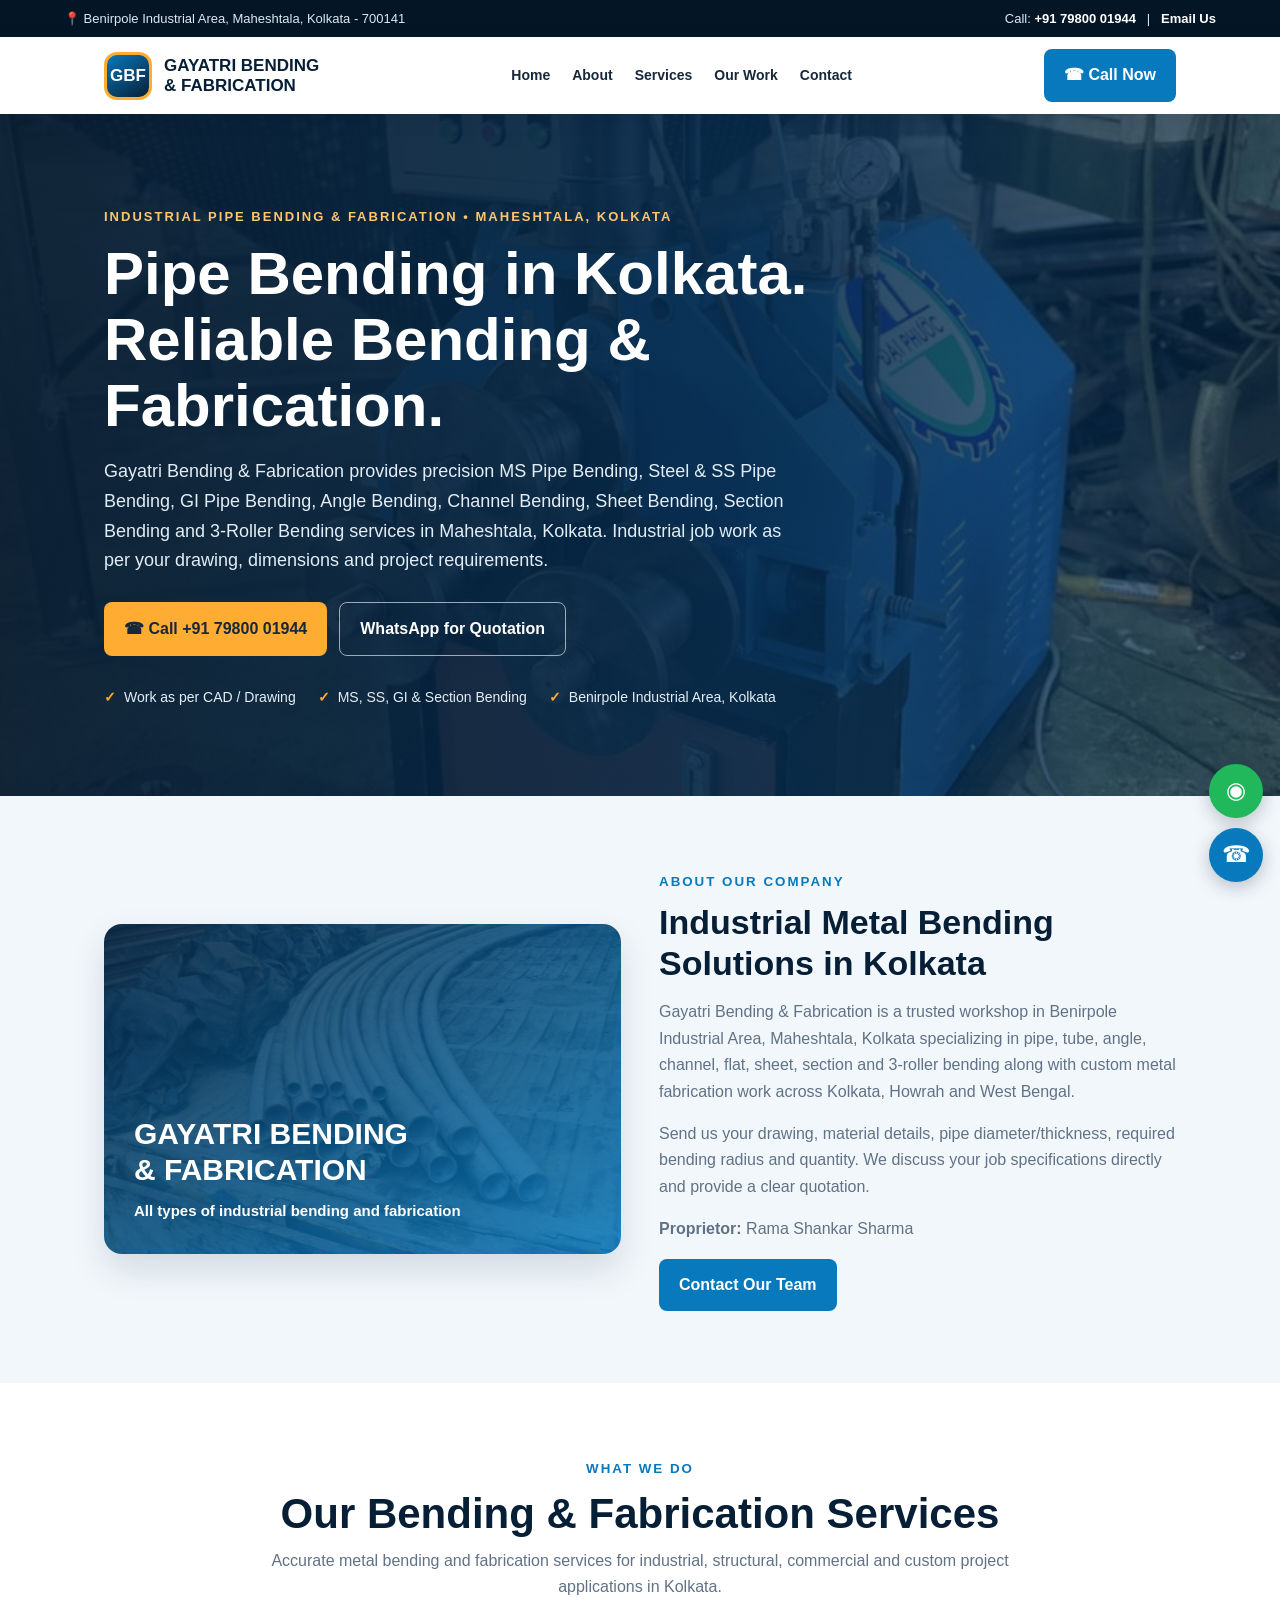
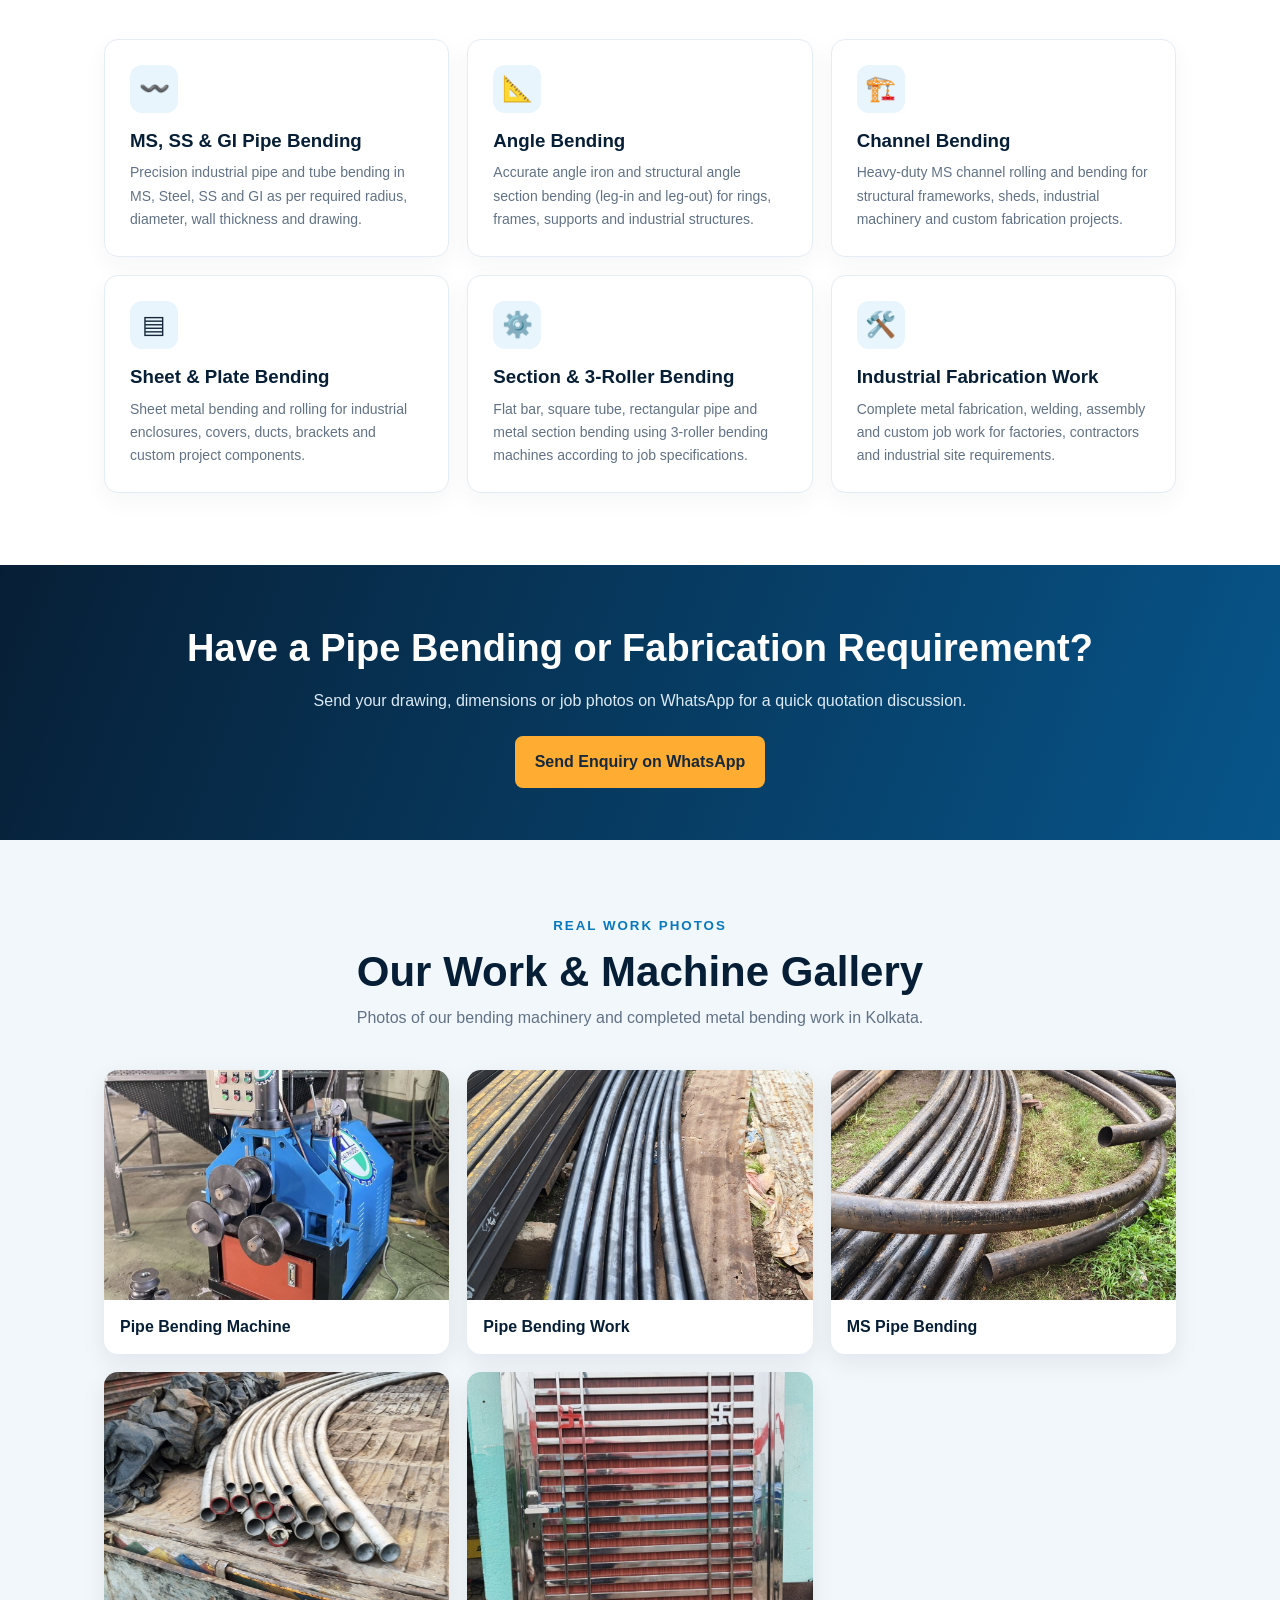
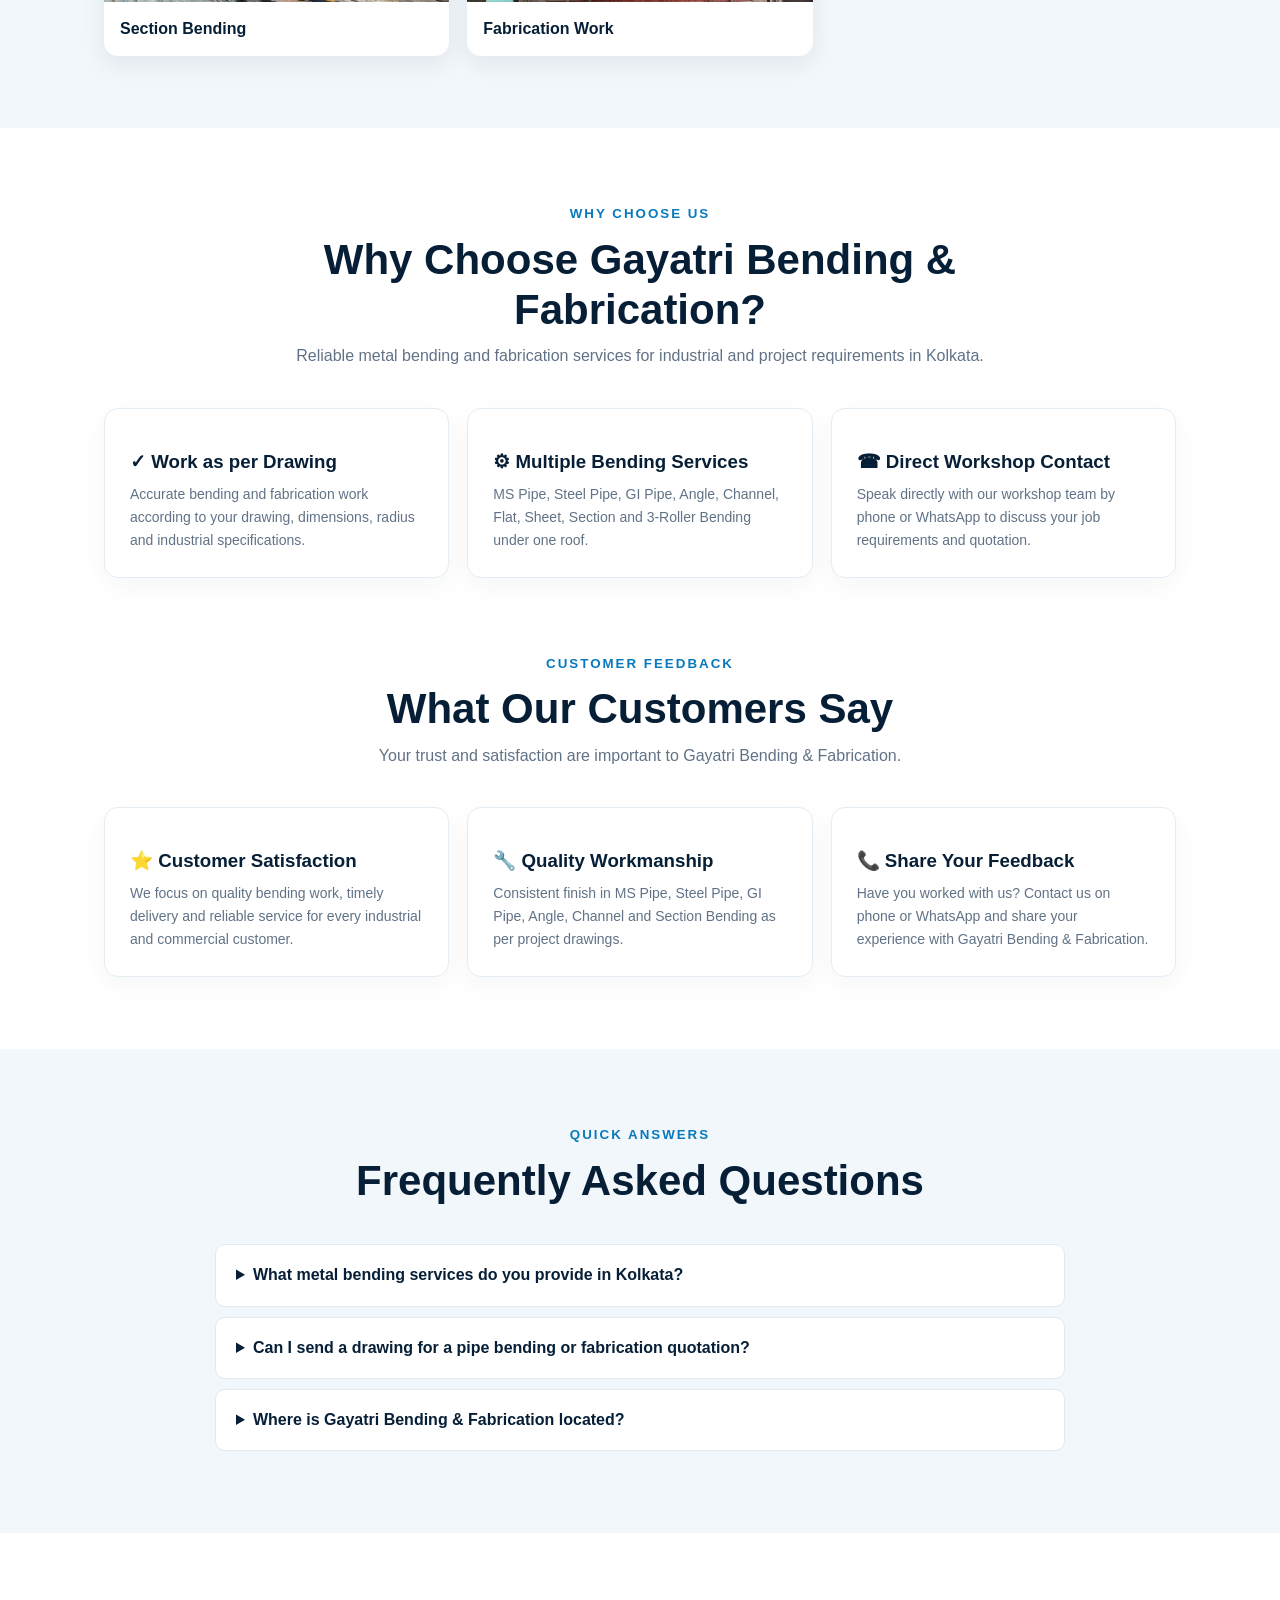
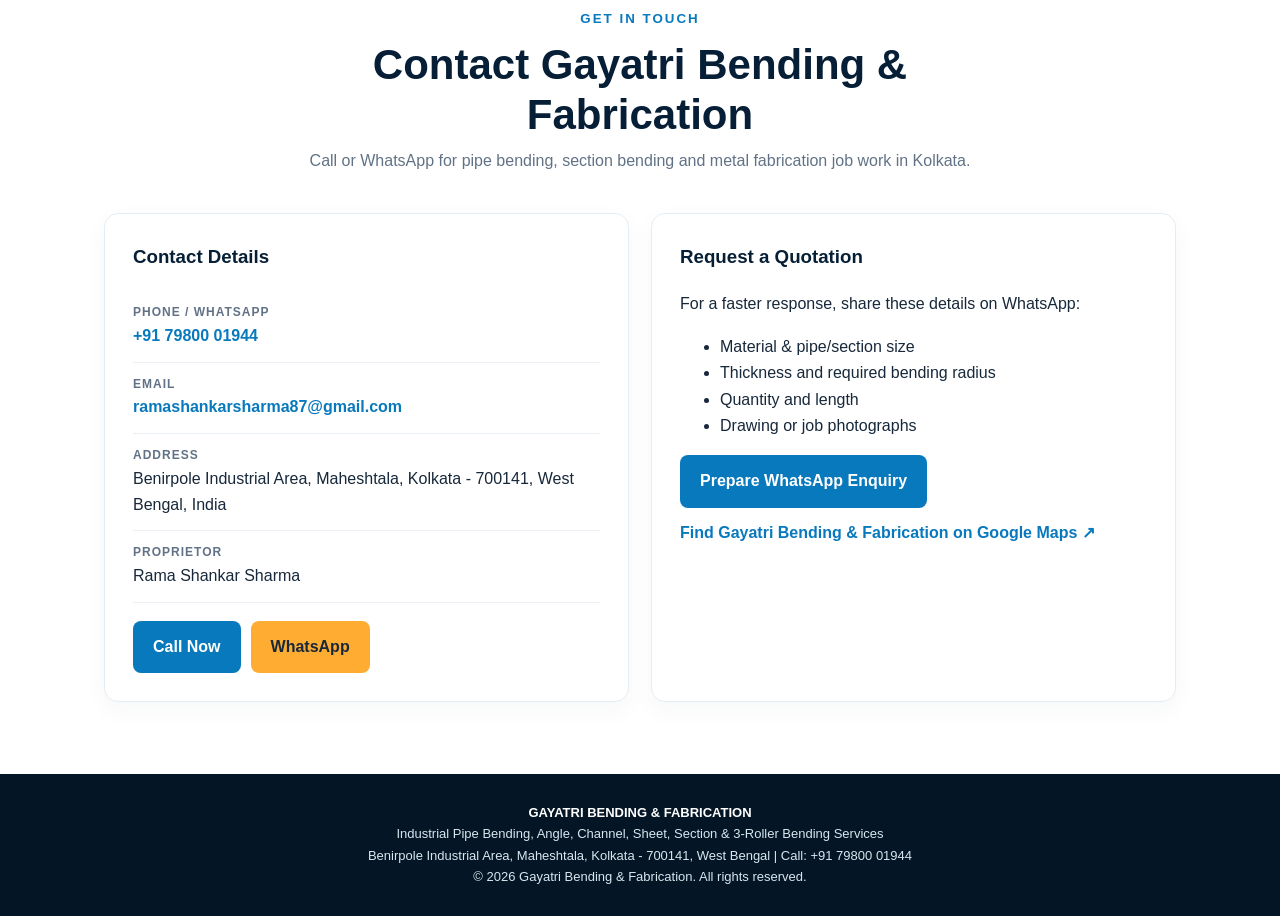
<file: index.html>
<!doctype html>
<html lang="en">
<head>
<meta charset="utf-8">
<meta name="viewport" content="width=device-width, initial-scale=1">
<meta name="theme-color" content="#071f36">
<title>Pipe Bending &amp; Metal Fabrication in Kolkata | Gayatri Bending &amp; Fabrication</title>
<meta name="description" content="Gayatri Bending &amp; Fabrication in Maheshtala, Kolkata offers MS, SS &amp; GI pipe bending, angle bending, channel bending, sheet bending, 3-roller bending and industrial metal fabrication services. Call +91 79800 01944.">
<meta name="robots" content="index,follow,max-image-preview:large">
<link rel="canonical" href="https://gayatribending.in/">
<meta property="og:type" content="website">
<meta property="og:title" content="Pipe Bending &amp; Fabrication in Kolkata | Gayatri Bending &amp; Fabrication">
<meta property="og:description" content="Industrial MS/SS/GI pipe, angle, channel, sheet, section and 3-roller bending with metal fabrication services in Maheshtala, Kolkata.">
<meta property="og:url" content="https://gayatribending.in/">
<meta property="og:image" content="https://gayatribending.in/images/machine-1.jpg">
<meta name="twitter:card" content="summary_large_image">
<script type="application/ld+json">
{
  "@context":"https://schema.org",
  "@type":"LocalBusiness",
  "name":"Gayatri Bending & Fabrication",
  "url":"https://gayatribending.in/",
  "image":"https://gayatribending.in/images/machine-1.jpg",
  "telephone":"+917980001944",
  "email":"ramashankarsharma87@gmail.com",
  "description":"Industrial MS, SS and GI pipe bending, angle bending, channel bending, sheet bending, section bending, 3-roller bending and metal fabrication services in Maheshtala, Kolkata.",
  "address":{
    "@type":"PostalAddress",
    "streetAddress":"Benirpole Industrial Area",
    "addressLocality":"Maheshtala, Kolkata",
    "addressRegion":"West Bengal",
    "postalCode":"700141",
    "addressCountry":"IN"
  },
  "areaServed":["Maheshtala","Kolkata","Howrah","West Bengal"],
  "founder":{"@type":"Person","name":"Rama Shankar Sharma"},
  "knowsAbout":["MS Pipe Bending","Steel Pipe Bending","GI Pipe Bending","Angle Bending","Channel Bending","Sheet Bending","Section Bending","3-Roller Bending","Metal Fabrication"]
}
</script>
<style>
:root{--navy:#071f36;--blue:#0879bd;--cyan:#19b6d2;--orange:#ffad32;--ink:#17283a;--muted:#617286;--pale:#f2f7fb;--white:#fff;--green:#20b85a}
*{box-sizing:border-box}html{scroll-behavior:smooth;scroll-padding-top:85px}body{margin:0;font-family:Arial,Helvetica,sans-serif;color:var(--ink);line-height:1.65}a{text-decoration:none;color:inherit}img{max-width:100%}
.topbar{background:#041525;color:#dce9f3;padding:8px 5%;font-size:13px;display:flex;justify-content:space-between;gap:8px;flex-wrap:wrap}.topbar a{color:#fff;font-weight:700}
header{position:sticky;top:0;z-index:50;background:#fff;box-shadow:0 4px 20px #001b3218}.nav{max-width:1200px;margin:auto;padding:12px 5%;display:flex;align-items:center;justify-content:space-between;gap:18px}.brand{display:flex;align-items:center;gap:12px;color:var(--navy);font-weight:900;line-height:1.15;font-size:17px}.logo{height:48px;width:48px;border-radius:13px;background:linear-gradient(145deg,var(--blue),var(--navy));border:3px solid var(--orange);display:grid;place-items:center;color:white;font-size:17px}.navlinks{display:flex;align-items:center;gap:22px;font-size:14px;font-weight:700}.navlinks a:hover{color:var(--blue)}.btn{display:inline-flex;align-items:center;justify-content:center;gap:8px;padding:13px 20px;border-radius:8px;font-weight:800;border:0;cursor:pointer;transition:.2s}.btn:hover{transform:translateY(-2px);filter:brightness(1.05)}.blue{background:var(--blue);color:white}.orange{background:var(--orange);color:#17283a}.outline{border:1px solid #ffffff99;color:white}
.hero{position:relative;overflow:hidden;background:linear-gradient(90deg,#041a2fee 0%,#062b4be8 58%,#062b4b99 100%),url('images/machine-1.jpg') center/cover;color:#fff}.hero-inner{max-width:1200px;margin:auto;padding:92px 5% 86px;position:relative}.eyebrow{color:#ffc56f;font-weight:900;letter-spacing:2px;text-transform:uppercase;font-size:13px}.hero h1{font-size:clamp(34px,5.2vw,60px);line-height:1.1;max-width:820px;margin:14px 0}.hero p{font-size:18px;color:#e2edf6;max-width:700px}.actions{display:flex;gap:12px;flex-wrap:wrap;margin-top:26px}.proof{display:flex;gap:22px;flex-wrap:wrap;margin-top:30px;font-size:14px;color:#e4eef6}.proof span:before{content:"✓";color:var(--orange);font-weight:900;margin-right:8px}
.section{max-width:1200px;margin:auto;padding:72px 5%}.heading{text-align:center;max-width:760px;margin:0 auto 38px}.heading small{color:var(--blue);font-weight:900;letter-spacing:2px;text-transform:uppercase}.heading h2{font-size:clamp(28px,4vw,42px);line-height:1.2;color:var(--navy);margin:8px 0}.heading p{color:var(--muted);margin:0}.about{background:var(--pale)}.aboutgrid{display:grid;grid-template-columns:1fr 1fr;gap:38px;align-items:center}.aboutvisual{min-height:330px;border-radius:18px;background:linear-gradient(145deg,#062847dd,#0879bddd),url('images/section-1.jpg') center/cover;display:flex;align-items:end;padding:30px;color:#fff;box-shadow:0 16px 35px #08274422}.aboutvisual strong{font-size:30px;line-height:1.2}.aboutcopy h2{font-size:34px;line-height:1.2;color:var(--navy);margin:8px 0 14px}.aboutcopy p{color:var(--muted)}.services{display:grid;grid-template-columns:repeat(3,1fr);gap:18px}.service{padding:25px;border:1px solid #e4edf4;border-radius:14px;background:white;box-shadow:0 8px 25px #0827440b}.serviceicon{height:48px;width:48px;border-radius:12px;background:#e8f5fc;display:grid;place-items:center;font-size:25px}.service h3{color:var(--navy);margin:13px 0 5px}.service p{color:var(--muted);font-size:14px;margin:0}
.ctaband{background:linear-gradient(110deg,#071f36,#07558a);color:#fff;text-align:center;padding:52px 5%}.ctaband h2{font-size:clamp(26px,4vw,38px);margin:0 0 8px}.ctaband p{color:#dceaf5;margin:0 0 22px}.gallery{background:var(--pale)}.gallerygrid{display:grid;grid-template-columns:repeat(3,1fr);gap:18px}.gallerycard{margin:0;background:white;border-radius:14px;overflow:hidden;box-shadow:0 8px 24px #001b3214}.gallerycard img{width:100%;height:230px;object-fit:cover;display:block;background:#e5edf3}.gallerycard figcaption{padding:14px 16px;font-weight:800;color:var(--navy)}
.faq{background:var(--pale)}.faqs{max-width:850px;margin:auto}.faqs details{background:#fff;border:1px solid #e1eaf1;border-radius:10px;padding:17px 20px;margin:10px 0}.faqs summary{font-weight:800;color:var(--navy);cursor:pointer}.faqs p{color:var(--muted);margin-bottom:0}
.contact{background:#fff}.contactgrid{display:grid;grid-template-columns:1fr 1fr;gap:22px}.contactbox{padding:28px;border:1px solid #e4edf4;border-radius:14px;box-shadow:0 8px 25px #0827440a}.contactbox h3{color:var(--navy);margin-top:0}.contactitem{padding:12px 0;border-bottom:1px solid #e9eff4}.contactitem b{display:block;font-size:12px;color:var(--muted);text-transform:uppercase;letter-spacing:1px}.contactitem a{color:var(--blue);font-weight:800;overflow-wrap:anywhere}.contactactions{display:flex;gap:10px;flex-wrap:wrap;margin-top:18px}.maplink{display:inline-block;margin-top:12px;color:var(--blue);font-weight:800}.footer{background:#041525;color:#d9e6ef;text-align:center;padding:28px 5%;font-size:13px}.footer strong{color:#fff}.float{position:fixed;right:17px;bottom:18px;z-index:60;display:flex;flex-direction:column;gap:10px}.float a{height:54px;width:54px;border-radius:50%;display:grid;place-items:center;color:#fff;font-size:23px;box-shadow:0 5px 18px #001a3040}.float .wa{background:var(--green)}.float .call{background:var(--blue)}
@media(max-width:850px){.navlinks{display:none}.aboutgrid,.contactgrid{grid-template-columns:1fr}.services,.gallerygrid{grid-template-columns:repeat(2,1fr)}.hero-inner{padding:72px 5%}}
@media(max-width:560px){.topbar{justify-content:center;text-align:center}.brand{font-size:14px}.logo{height:43px;width:43px}.nav{padding:10px 4%}.nav>.btn{padding:11px 13px;font-size:13px}.hero h1{font-size:34px}.hero p{font-size:16px}.actions .btn{width:100%}.services,.gallerygrid{grid-template-columns:1fr}.gallerycard img{height:220px}.section{padding:55px 5%}.float{right:12px;bottom:12px}}
</style>
</head>
<body>
<div class="topbar">
  <span>📍 Benirpole Industrial Area, Maheshtala, Kolkata - 700141</span>
  <span>Call: <a href="tel:+917980001944">+91 79800 01944</a> &nbsp; | &nbsp; <a href="mailto:ramashankarsharma87@gmail.com">Email Us</a></span>
</div>

<header>
  <div class="nav">
    <a class="brand" href="#home"><span class="logo">GBF</span><span>GAYATRI BENDING<br>&amp; FABRICATION</span></a>
    <nav class="navlinks">
      <a href="#home">Home</a>
      <a href="#about">About</a>
      <a href="#services">Services</a>
      <a href="#gallery">Our Work</a>
      <a href="#contact">Contact</a>
    </nav>
    <a class="btn blue" href="tel:+917980001944">☎ Call Now</a>
  </div>
</header>

<main>
  <section class="hero" id="home">
    <div class="hero-inner">
      <div class="eyebrow">Industrial Pipe Bending &amp; Fabrication • Maheshtala, Kolkata</div>
      <h1>Pipe Bending in Kolkata.<br>Reliable Bending &amp; Fabrication.</h1>
      <p>
        Gayatri Bending &amp; Fabrication provides precision MS Pipe Bending, Steel &amp; SS Pipe Bending, GI Pipe Bending, Angle Bending, Channel Bending, Sheet Bending, Section Bending and 3-Roller Bending services in Maheshtala, Kolkata. Industrial job work as per your drawing, dimensions and project requirements.
      </p>
      <div class="actions">
        <a class="btn orange" href="tel:+917980001944">☎ Call +91 79800 01944</a>
        <a class="btn outline" href="https://wa.me/917980001944?text=Hello%20Gayatri%20Bending%20%26%20Fabrication%2C%20I%20need%20a%20quotation." target="_blank" rel="noopener">WhatsApp for Quotation</a>
      </div>
      <div class="proof">
        <span>Work as per CAD / Drawing</span>
        <span>MS, SS, GI &amp; Section Bending</span>
        <span>Benirpole Industrial Area, Kolkata</span>
      </div>
    </div>
  </section>

  <section class="about">
    <div class="section aboutgrid" id="about">
      <div class="aboutvisual">
        <strong>GAYATRI BENDING<br>&amp; FABRICATION<br><small style="font-size:15px;font-weight:600">All types of industrial bending and fabrication</small></strong>
      </div>
      <div class="aboutcopy">
        <small style="color:#0879bd;font-weight:900;letter-spacing:2px">ABOUT OUR COMPANY</small>
        <h2>Industrial Metal Bending Solutions in Kolkata</h2>
        <p>Gayatri Bending &amp; Fabrication is a trusted workshop in Benirpole Industrial Area, Maheshtala, Kolkata specializing in pipe, tube, angle, channel, flat, sheet, section and 3-roller bending along with custom metal fabrication work across Kolkata, Howrah and West Bengal.</p>
        <p>Send us your drawing, material details, pipe diameter/thickness, required bending radius and quantity. We discuss your job specifications directly and provide a clear quotation.</p>
        <p><strong>Proprietor:</strong> Rama Shankar Sharma</p>
        <a class="btn blue" href="#contact">Contact Our Team</a>
      </div>
    </div>
  </section>

  <section class="section" id="services">
    <div class="heading">
      <small>What We Do</small>
      <h2>Our Bending &amp; Fabrication Services</h2>
      <p>Accurate metal bending and fabrication services for industrial, structural, commercial and custom project applications in Kolkata.</p>
    </div>
    <div class="services">
      <article class="service">
        <div class="serviceicon">〰️</div>
        <h3>MS, SS &amp; GI Pipe Bending</h3>
        <p>Precision industrial pipe and tube bending in MS, Steel, SS and GI as per required radius, diameter, wall thickness and drawing.</p>
      </article>
      <article class="service">
        <div class="serviceicon">📐</div>
        <h3>Angle Bending</h3>
        <p>Accurate angle iron and structural angle section bending (leg-in and leg-out) for rings, frames, supports and industrial structures.</p>
      </article>
      <article class="service">
        <div class="serviceicon">🏗️</div>
        <h3>Channel Bending</h3>
        <p>Heavy-duty MS channel rolling and bending for structural frameworks, sheds, industrial machinery and custom fabrication projects.</p>
      </article>
      <article class="service">
        <div class="serviceicon">▤</div>
        <h3>Sheet &amp; Plate Bending</h3>
        <p>Sheet metal bending and rolling for industrial enclosures, covers, ducts, brackets and custom project components.</p>
      </article>
      <article class="service">
        <div class="serviceicon">⚙️</div>
        <h3>Section &amp; 3-Roller Bending</h3>
        <p>Flat bar, square tube, rectangular pipe and metal section bending using 3-roller bending machines according to job specifications.</p>
      </article>
      <article class="service">
        <div class="serviceicon">🛠️</div>
        <h3>Industrial Fabrication Work</h3>
        <p>Complete metal fabrication, welding, assembly and custom job work for factories, contractors and industrial site requirements.</p>
      </article>
    </div>
  </section>

  <section class="ctaband">
    <h2>Have a Pipe Bending or Fabrication Requirement?</h2>
    <p>Send your drawing, dimensions or job photos on WhatsApp for a quick quotation discussion.</p>
    <a class="btn orange" href="https://wa.me/917980001944?text=Hello%2C%20I%20want%20a%20quotation%20for%20bending%20or%20fabrication%20work." target="_blank" rel="noopener">Send Enquiry on WhatsApp</a>
  </section>

  <section class="gallery">
    <div class="section" id="gallery">
      <div class="heading">
        <small>Real Work Photos</small>
        <h2>Our Work &amp; Machine Gallery</h2>
        <p>Photos of our bending machinery and completed metal bending work in Kolkata.</p>
      </div>
      <div class="gallerygrid">
        <figure class="gallerycard"><img src="images/machine-1.jpg" alt="Pipe bending machine at Gayatri Bending and Fabrication Kolkata" loading="lazy"><figcaption>Pipe Bending Machine</figcaption></figure>
        <figure class="gallerycard"><img src="images/pipe-1.jpg" alt="Industrial pipe bending work in Kolkata" loading="lazy"><figcaption>Pipe Bending Work</figcaption></figure>
        <figure class="gallerycard"><img src="images/pipe-2.jpg" alt="MS pipe bending service in Maheshtala Kolkata" loading="lazy"><figcaption>MS Pipe Bending</figcaption></figure>
        <figure class="gallerycard"><img src="images/section-1.jpg" alt="Metal section and angle bending work in Kolkata" loading="lazy"><figcaption>Section Bending</figcaption></figure>
        <figure class="gallerycard"><img src="images/fabrication-1.jpg" alt="Industrial metal fabrication work in Maheshtala Kolkata" loading="lazy"><figcaption>Fabrication Work</figcaption></figure>
      </div>
    </div>
  </section>

  <section class="section">
    <div class="heading">
      <small>WHY CHOOSE US</small>
      <h2>Why Choose Gayatri Bending &amp; Fabrication?</h2>
      <p>Reliable metal bending and fabrication services for industrial and project requirements in Kolkata.</p>
    </div>
    <div class="services">
      <article class="service">
        <h3>✓ Work as per Drawing</h3>
        <p>Accurate bending and fabrication work according to your drawing, dimensions, radius and industrial specifications.</p>
      </article>
      <article class="service">
        <h3>⚙ Multiple Bending Services</h3>
        <p>MS Pipe, Steel Pipe, GI Pipe, Angle, Channel, Flat, Sheet, Section and 3-Roller Bending under one roof.</p>
      </article>
      <article class="service">
        <h3>☎ Direct Workshop Contact</h3>
        <p>Speak directly with our workshop team by phone or WhatsApp to discuss your job requirements and quotation.</p>
      </article>
    </div>
  </section>

  <section class="section" style="padding-top:0">
    <div class="heading">
      <small>CUSTOMER FEEDBACK</small>
      <h2>What Our Customers Say</h2>
      <p>Your trust and satisfaction are important to Gayatri Bending &amp; Fabrication.</p>
    </div>
    <div class="services">
      <article class="service">
        <h3>⭐ Customer Satisfaction</h3>
        <p>We focus on quality bending work, timely delivery and reliable service for every industrial and commercial customer.</p>
      </article>
      <article class="service">
        <h3>🔧 Quality Workmanship</h3>
        <p>Consistent finish in MS Pipe, Steel Pipe, GI Pipe, Angle, Channel and Section Bending as per project drawings.</p>
      </article>
      <article class="service">
        <h3>📞 Share Your Feedback</h3>
        <p>Have you worked with us? Contact us on phone or WhatsApp and share your experience with Gayatri Bending &amp; Fabrication.</p>
      </article>
    </div>
  </section>

  <section class="faq">
    <div class="section">
      <div class="heading">
        <small>Quick Answers</small>
        <h2>Frequently Asked Questions</h2>
      </div>
      <div class="faqs">
        <details>
          <summary>What metal bending services do you provide in Kolkata?</summary>
          <p>We provide industrial MS, SS and GI pipe bending, tube bending, angle bending, channel bending, flat bending, sheet bending, section bending, 3-roller bending and custom metal fabrication work in Kolkata and West Bengal.</p>
        </details>
        <details>
          <summary>Can I send a drawing for a pipe bending or fabrication quotation?</summary>
          <p>Yes. Send your drawing, dimensions, pipe size/thickness, bending radius, material details and quantity on WhatsApp (+91 79800 01944) for a quick job discussion and quotation.</p>
        </details>
        <details>
          <summary>Where is Gayatri Bending &amp; Fabrication located?</summary>
          <p>Our workshop is located at Benirpole Industrial Area, Maheshtala, Kolkata - 700141, West Bengal. We serve industrial and commercial clients across Kolkata, Howrah and nearby areas.</p>
        </details>
      </div>
    </div>
  </section>

  <section class="contact" id="contact">
    <div class="section">
      <div class="heading">
        <small>Get In Touch</small>
        <h2>Contact Gayatri Bending &amp; Fabrication</h2>
        <p>Call or WhatsApp for pipe bending, section bending and metal fabrication job work in Kolkata.</p>
      </div>
      <div class="contactgrid">
        <div class="contactbox">
          <h3>Contact Details</h3>
          <div class="contactitem"><b>Phone / WhatsApp</b><a href="tel:+917980001944">+91 79800 01944</a></div>
          <div class="contactitem"><b>Email</b><a href="mailto:ramashankarsharma87@gmail.com">ramashankarsharma87@gmail.com</a></div>
          <div class="contactitem"><b>Address</b>Benirpole Industrial Area, Maheshtala, Kolkata - 700141, West Bengal, India</div>
          <div class="contactitem"><b>Proprietor</b>Rama Shankar Sharma</div>
          <div class="contactactions">
            <a class="btn blue" href="tel:+917980001944">Call Now</a>
            <a class="btn orange" href="https://wa.me/917980001944" target="_blank" rel="noopener">WhatsApp</a>
          </div>
        </div>
        <div class="contactbox">
          <h3>Request a Quotation</h3>
          <p>For a faster response, share these details on WhatsApp:</p>
          <ul>
            <li>Material &amp; pipe/section size</li>
            <li>Thickness and required bending radius</li>
            <li>Quantity and length</li>
            <li>Drawing or job photographs</li>
          </ul>
          <a class="btn blue" href="https://wa.me/917980001944?text=Quotation%20Request%0A%0AMaterial%3A%0ASize%2FThickness%3A%0ARadius%3A%0AQuantity%3A%0ALength%3A" target="_blank" rel="noopener">Prepare WhatsApp Enquiry</a><br>
          <a class="maplink" href="https://www.google.com/maps/search/?api=1&query=Gayatri+Bending+%26+Fabrication+Maheshtala+Kolkata+700141" target="_blank" rel="noopener">Find Gayatri Bending &amp; Fabrication on Google Maps ↗</a>
        </div>
      </div>
    </div>
  </section>
</main>

<footer class="footer">
  <strong>GAYATRI BENDING &amp; FABRICATION</strong><br>
  Industrial Pipe Bending, Angle, Channel, Sheet, Section &amp; 3-Roller Bending Services<br>
  Benirpole Industrial Area, Maheshtala, Kolkata - 700141, West Bengal | Call: +91 79800 01944<br>
  © <span id="year"></span> Gayatri Bending &amp; Fabrication. All rights reserved.
</footer>

<div class="float">
  <a class="wa" href="https://wa.me/917980001944" target="_blank" rel="noopener" aria-label="WhatsApp">◉</a>
  <a class="call" href="tel:+917980001944" aria-label="Call">☎</a>
</div>

<script>document.getElementById('year').textContent=new Date().getFullYear();</script>
</body>
</html>
</file>
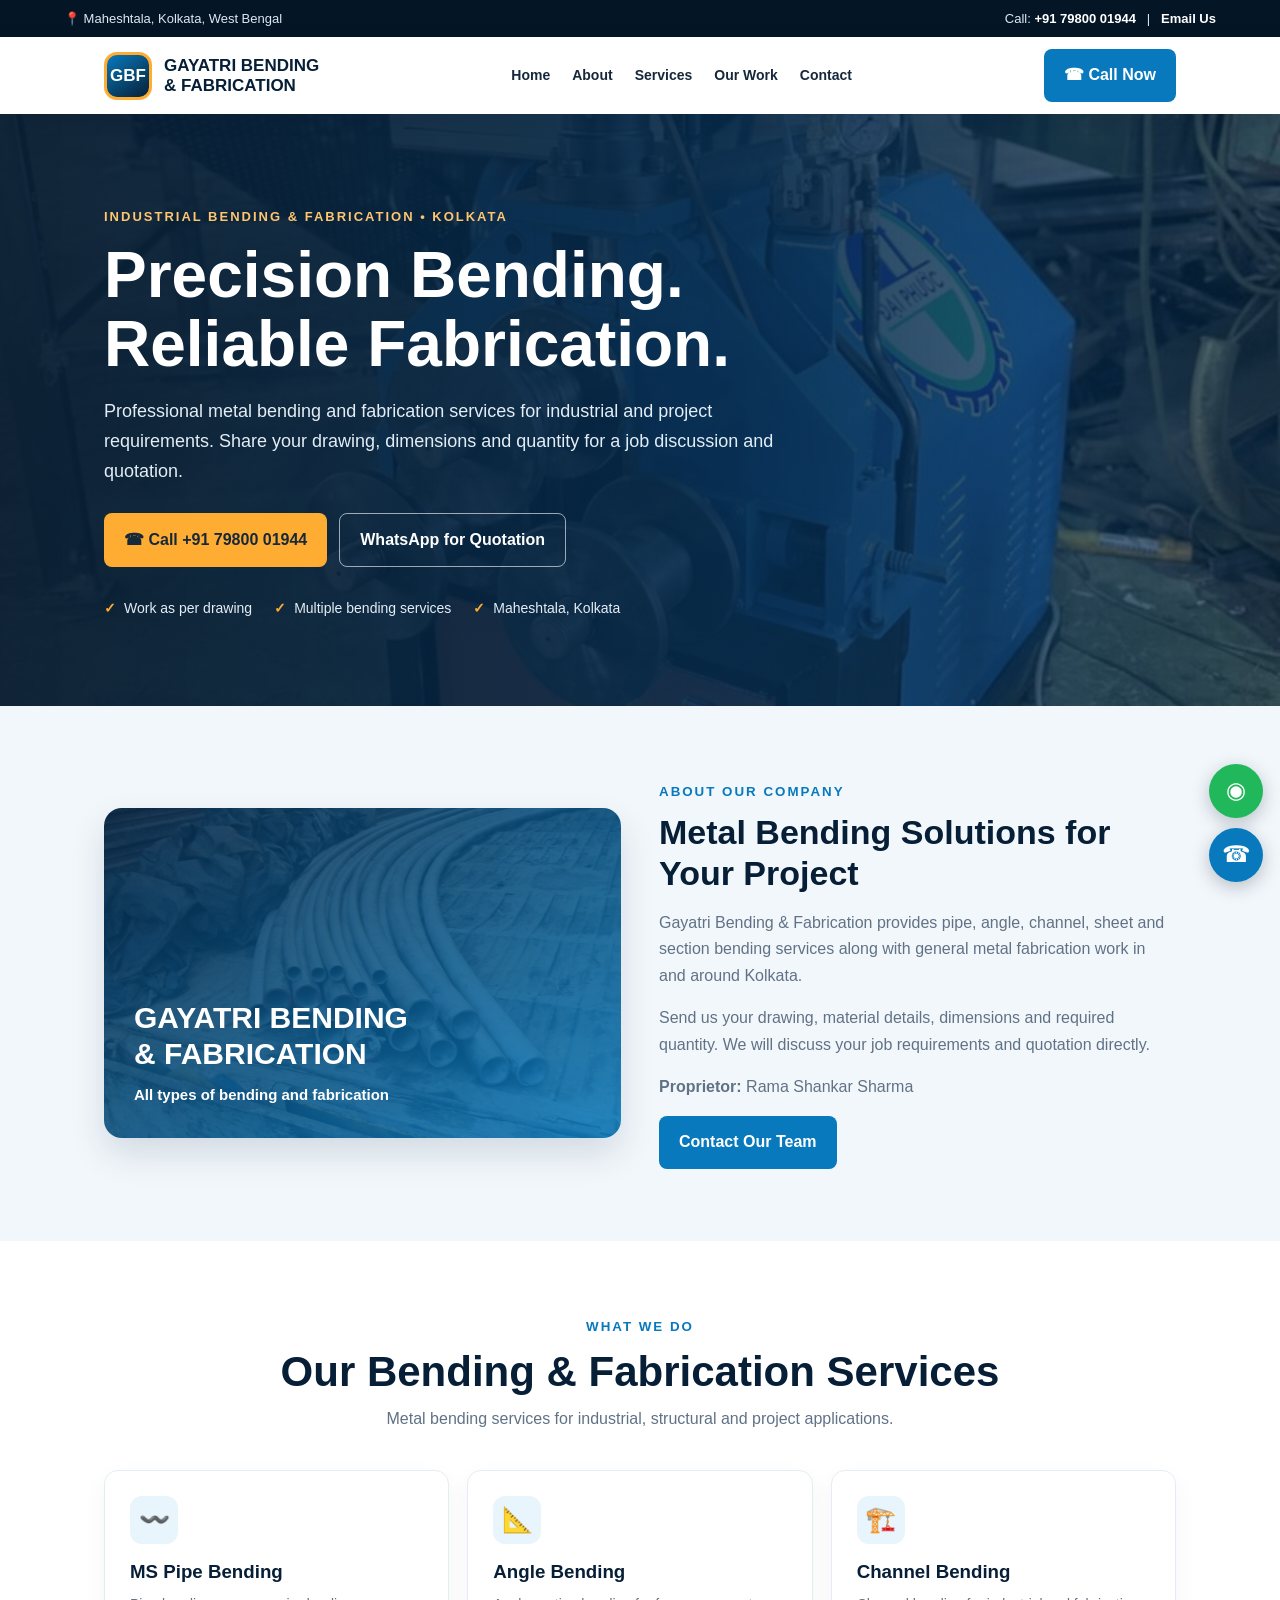
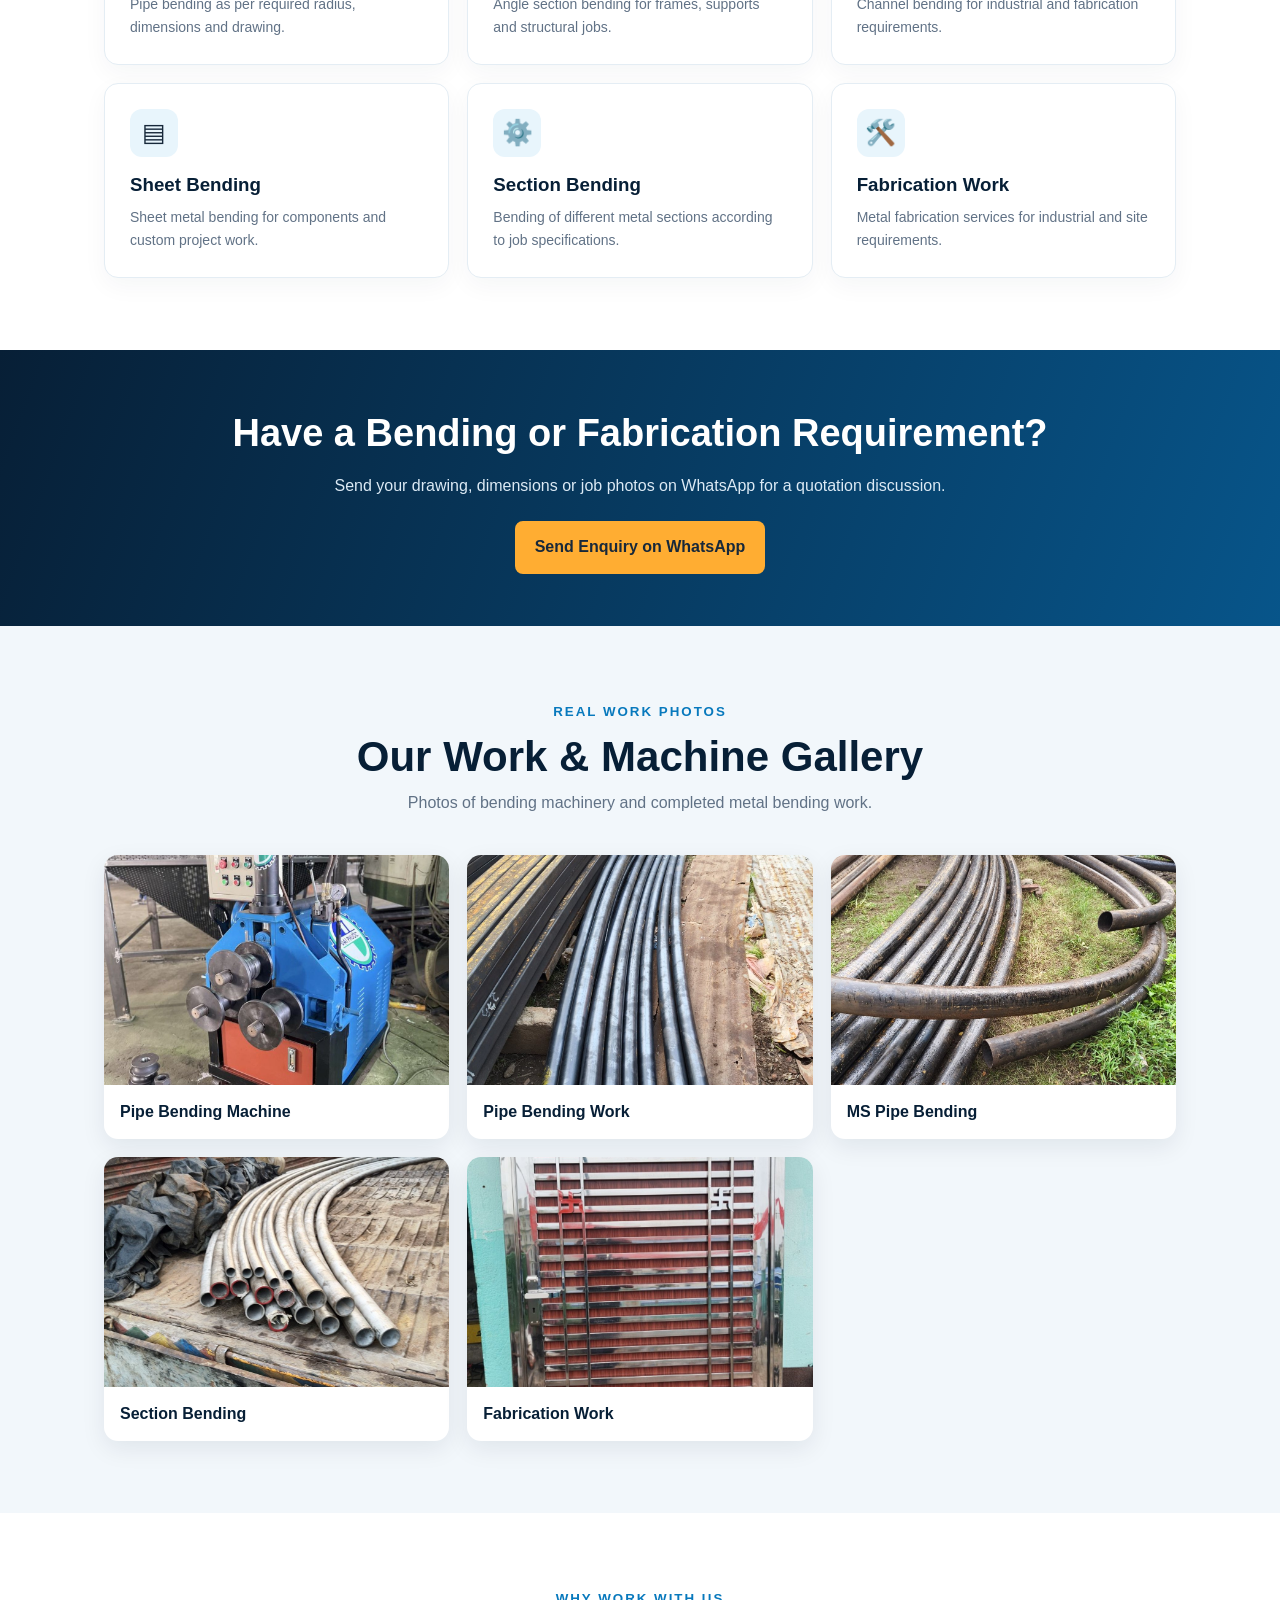
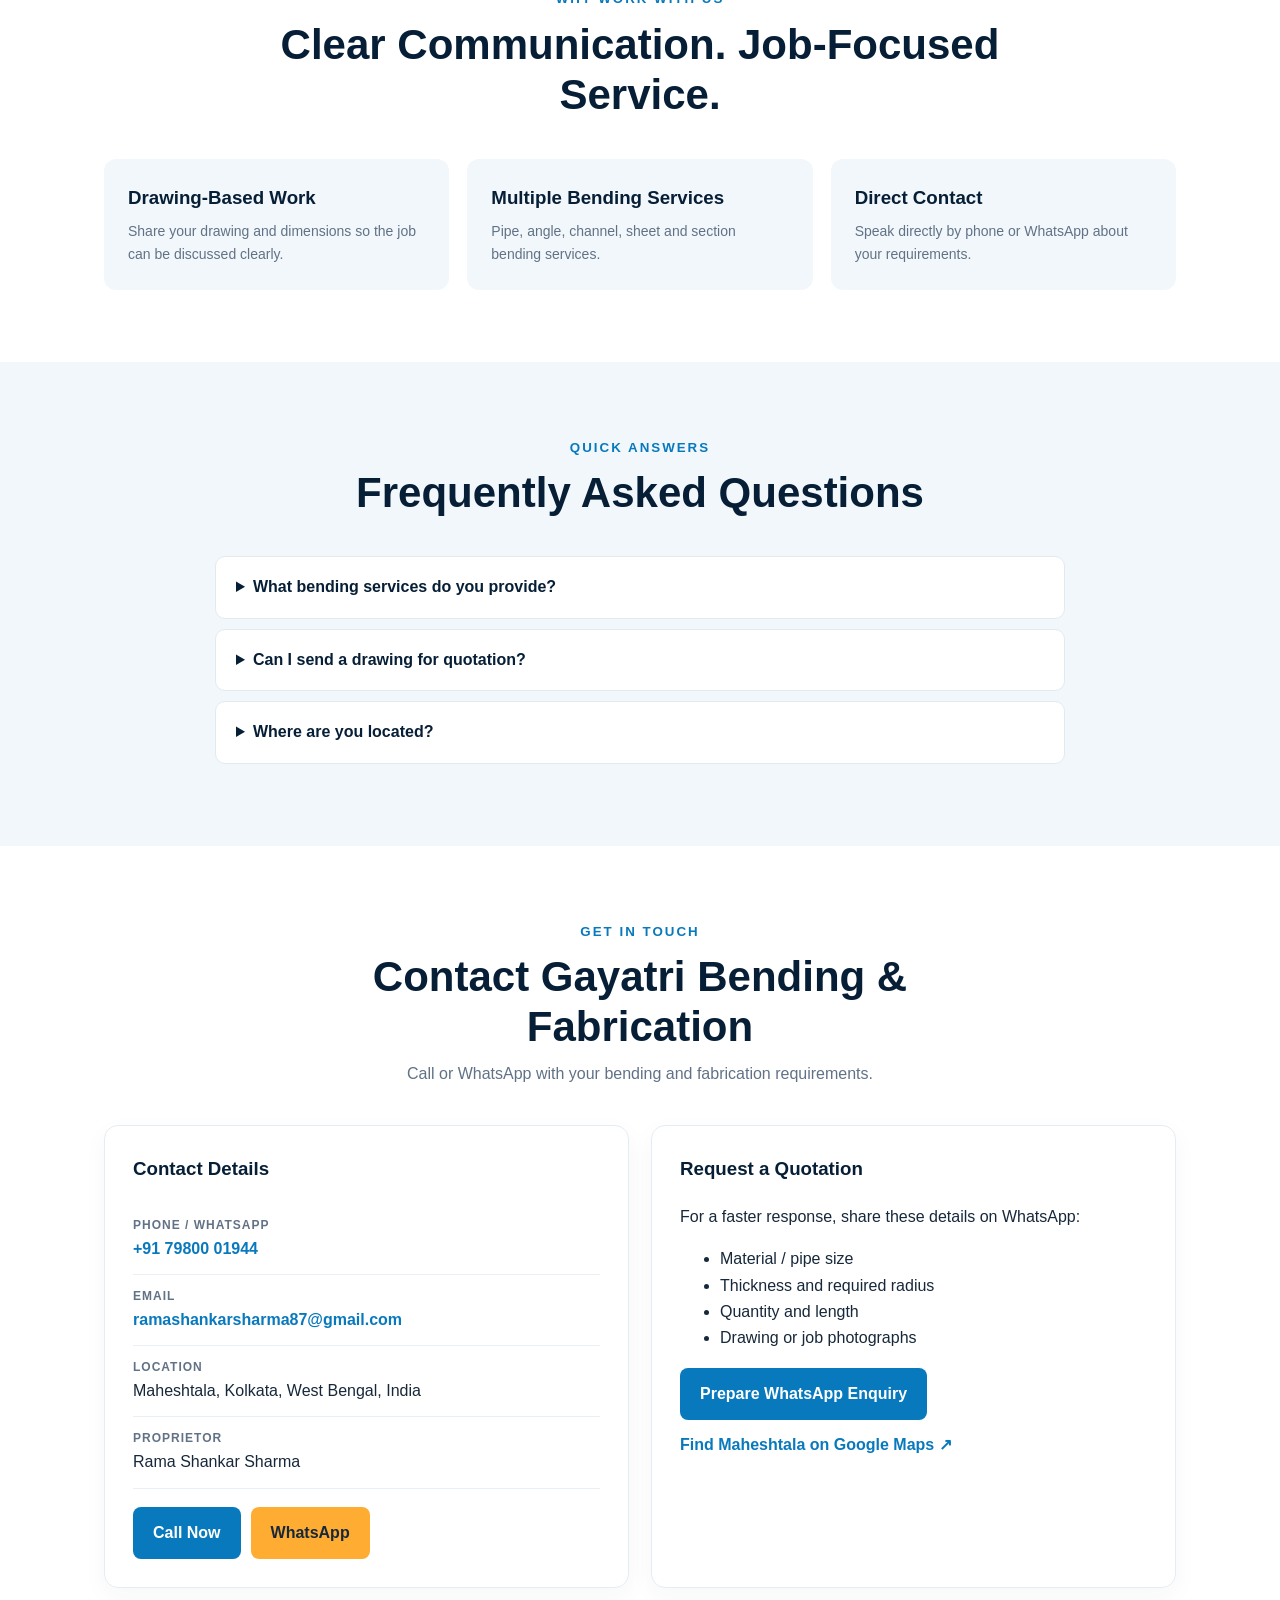
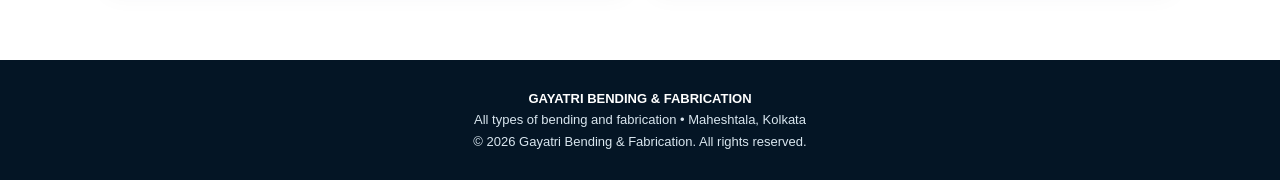
<file: index-25.html>
<!doctype html>
<html lang="en">
<head>
<meta charset="utf-8">
<meta name="viewport" content="width=device-width, initial-scale=1">
<meta name="theme-color" content="#071f36">
<title>Pipe Bending & Fabrication in Kolkata | Gayatri Bending & Fabrication</title>
<meta name="description" content="Gayatri Bending & Fabrication in Maheshtala, Kolkata offers MS pipe bending, angle bending, channel bending, sheet bending, section bending and fabrication work. Call or WhatsApp for quotations.">
<meta name="robots" content="index,follow,max-image-preview:large">
<link rel="canonical" href="https://gayatribending.in/">
<meta property="og:type" content="website">
<meta property="og:title" content="Gayatri Bending & Fabrication | Kolkata">
<meta property="og:description" content="Pipe, angle, channel, sheet and section bending with fabrication services in Maheshtala, Kolkata.">
<meta property="og:url" content="https://gayatribending.in/">
<meta property="og:image" content="https://gayatribending.in/images/machine-1.jpg">
<meta name="twitter:card" content="summary_large_image">
<script type="application/ld+json">
{
  "@context":"https://schema.org",
  "@type":"LocalBusiness",
  "name":"Gayatri Bending & Fabrication",
  "url":"https://gayatribending.in/",
  "telephone":"+917980001944",
  "email":"ramashankarsharma87@gmail.com",
  "description":"Pipe bending, angle bending, channel bending, sheet bending, section bending and fabrication services.",
  "address":{"@type":"PostalAddress","addressLocality":"Maheshtala","addressRegion":"West Bengal","addressCountry":"IN"},
  "areaServed":["Maheshtala","Kolkata","West Bengal"],
  "founder":{"@type":"Person","name":"Rama Shankar Sharma"},
  "knowsAbout":["MS Pipe Bending","Angle Bending","Channel Bending","Sheet Bending","Section Bending","Metal Fabrication"]
}
</script>
<style>
:root{--navy:#071f36;--blue:#0879bd;--cyan:#19b6d2;--orange:#ffad32;--ink:#17283a;--muted:#617286;--pale:#f2f7fb;--white:#fff;--green:#20b85a}
*{box-sizing:border-box}html{scroll-behavior:smooth;scroll-padding-top:85px}body{margin:0;font-family:Arial,Helvetica,sans-serif;color:var(--ink);line-height:1.65}a{text-decoration:none;color:inherit}img{max-width:100%}
.topbar{background:#041525;color:#dce9f3;padding:8px 5%;font-size:13px;display:flex;justify-content:space-between;gap:8px;flex-wrap:wrap}.topbar a{color:#fff;font-weight:700}
header{position:sticky;top:0;z-index:50;background:#fff;box-shadow:0 4px 20px #001b3218}.nav{max-width:1200px;margin:auto;padding:12px 5%;display:flex;align-items:center;justify-content:space-between;gap:18px}.brand{display:flex;align-items:center;gap:12px;color:var(--navy);font-weight:900;line-height:1.15;font-size:17px}.logo{height:48px;width:48px;border-radius:13px;background:linear-gradient(145deg,var(--blue),var(--navy));border:3px solid var(--orange);display:grid;place-items:center;color:white;font-size:17px}.navlinks{display:flex;align-items:center;gap:22px;font-size:14px;font-weight:700}.navlinks a:hover{color:var(--blue)}.btn{display:inline-flex;align-items:center;justify-content:center;gap:8px;padding:13px 20px;border-radius:8px;font-weight:800;border:0;cursor:pointer;transition:.2s}.btn:hover{transform:translateY(-2px);filter:brightness(1.05)}.blue{background:var(--blue);color:white}.orange{background:var(--orange);color:#17283a}.outline{border:1px solid #ffffff99;color:white}
.hero{position:relative;overflow:hidden;background:linear-gradient(90deg,#041a2fee 0%,#062b4be8 58%,#062b4b99 100%),url('images/machine-1.jpg') center/cover;color:#fff}.hero-inner{max-width:1200px;margin:auto;padding:92px 5% 86px;position:relative}.eyebrow{color:#ffc56f;font-weight:900;letter-spacing:2px;text-transform:uppercase;font-size:13px}.hero h1{font-size:clamp(36px,5.5vw,64px);line-height:1.08;max-width:780px;margin:14px 0}.hero p{font-size:18px;color:#e2edf6;max-width:680px}.actions{display:flex;gap:12px;flex-wrap:wrap;margin-top:26px}.proof{display:flex;gap:22px;flex-wrap:wrap;margin-top:30px;font-size:14px;color:#e4eef6}.proof span:before{content:"✓";color:var(--orange);font-weight:900;margin-right:8px}
.section{max-width:1200px;margin:auto;padding:72px 5%}.heading{text-align:center;max-width:760px;margin:0 auto 38px}.heading small{color:var(--blue);font-weight:900;letter-spacing:2px;text-transform:uppercase}.heading h2{font-size:clamp(28px,4vw,42px);line-height:1.2;color:var(--navy);margin:8px 0}.heading p{color:var(--muted);margin:0}.about{background:var(--pale)}.aboutgrid{display:grid;grid-template-columns:1fr 1fr;gap:38px;align-items:center}.aboutvisual{min-height:330px;border-radius:18px;background:linear-gradient(145deg,#062847dd,#0879bddd),url('images/section-1.jpg') center/cover;display:flex;align-items:end;padding:30px;color:#fff;box-shadow:0 16px 35px #08274422}.aboutvisual strong{font-size:30px;line-height:1.2}.aboutcopy h2{font-size:34px;line-height:1.2;color:var(--navy);margin:8px 0 14px}.aboutcopy p{color:var(--muted)}.services{display:grid;grid-template-columns:repeat(3,1fr);gap:18px}.service{padding:25px;border:1px solid #e4edf4;border-radius:14px;background:white;box-shadow:0 8px 25px #0827440b}.serviceicon{height:48px;width:48px;border-radius:12px;background:#e8f5fc;display:grid;place-items:center;font-size:25px}.service h3{color:var(--navy);margin:13px 0 5px}.service p{color:var(--muted);font-size:14px;margin:0}
.ctaband{background:linear-gradient(110deg,#071f36,#07558a);color:#fff;text-align:center;padding:52px 5%}.ctaband h2{font-size:clamp(26px,4vw,38px);margin:0 0 8px}.ctaband p{color:#dceaf5;margin:0 0 22px}.gallery{background:var(--pale)}.gallerygrid{display:grid;grid-template-columns:repeat(3,1fr);gap:18px}.gallerycard{margin:0;background:white;border-radius:14px;overflow:hidden;box-shadow:0 8px 24px #001b3214}.gallerycard img{width:100%;height:230px;object-fit:cover;display:block;background:#e5edf3}.gallerycard figcaption{padding:14px 16px;font-weight:800;color:var(--navy)}
.whygrid{display:grid;grid-template-columns:repeat(3,1fr);gap:18px}.why{padding:24px;background:var(--pale);border-radius:12px}.why h3{margin:0 0 6px;color:var(--navy)}.why p{margin:0;color:var(--muted);font-size:14px}
.faq{background:var(--pale)}.faqs{max-width:850px;margin:auto}.faqs details{background:#fff;border:1px solid #e1eaf1;border-radius:10px;padding:17px 20px;margin:10px 0}.faqs summary{font-weight:800;color:var(--navy);cursor:pointer}.faqs p{color:var(--muted);margin-bottom:0}
.contact{background:#fff}.contactgrid{display:grid;grid-template-columns:1fr 1fr;gap:22px}.contactbox{padding:28px;border:1px solid #e4edf4;border-radius:14px;box-shadow:0 8px 25px #0827440a}.contactbox h3{color:var(--navy);margin-top:0}.contactitem{padding:12px 0;border-bottom:1px solid #e9eff4}.contactitem b{display:block;font-size:12px;color:var(--muted);text-transform:uppercase;letter-spacing:1px}.contactitem a{color:var(--blue);font-weight:800;overflow-wrap:anywhere}.contactactions{display:flex;gap:10px;flex-wrap:wrap;margin-top:18px}.maplink{display:inline-block;margin-top:12px;color:var(--blue);font-weight:800}.footer{background:#041525;color:#d9e6ef;text-align:center;padding:28px 5%;font-size:13px}.footer strong{color:#fff}.float{position:fixed;right:17px;bottom:18px;z-index:60;display:flex;flex-direction:column;gap:10px}.float a{height:54px;width:54px;border-radius:50%;display:grid;place-items:center;color:#fff;font-size:23px;box-shadow:0 5px 18px #001a3040}.float .wa{background:var(--green)}.float .call{background:var(--blue)}
@media(max-width:850px){.navlinks{display:none}.aboutgrid,.contactgrid{grid-template-columns:1fr}.services,.whygrid{grid-template-columns:repeat(2,1fr)}.gallerygrid{grid-template-columns:repeat(2,1fr)}.hero-inner{padding:72px 5%}}
@media(max-width:560px){.topbar{justify-content:center;text-align:center}.brand{font-size:14px}.logo{height:43px;width:43px}.nav{padding:10px 4%}.nav>.btn{padding:11px 13px;font-size:13px}.hero h1{font-size:38px}.hero p{font-size:16px}.actions .btn{width:100%}.services,.whygrid,.gallerygrid{grid-template-columns:1fr}.gallerycard img{height:220px}.section{padding:55px 5%}.float{right:12px;bottom:12px}}
</style>
</head>
<body>
<div class="topbar"><span>📍 Maheshtala, Kolkata, West Bengal</span><span>Call: <a href="tel:+917980001944">+91 79800 01944</a> &nbsp; | &nbsp; <a href="mailto:ramashankarsharma87@gmail.com">Email Us</a></span></div>
<header><div class="nav">
<a class="brand" href="#home"><span class="logo">GBF</span><span>GAYATRI BENDING<br>&amp; FABRICATION</span></a>
<nav class="navlinks"><a href="#home">Home</a><a href="#about">About</a><a href="#services">Services</a><a href="#gallery">Our Work</a><a href="#contact">Contact</a></nav>
<a class="btn blue" href="tel:+917980001944">☎ Call Now</a>
</div></header>
<main>
<section class="hero" id="home"><div class="hero-inner">
<div class="eyebrow">Industrial Bending &amp; Fabrication • Kolkata</div>
<h1>Precision Bending.<br>Reliable Fabrication.</h1>
<p>Professional metal bending and fabrication services for industrial and project requirements. Share your drawing, dimensions and quantity for a job discussion and quotation.</p>
<div class="actions"><a class="btn orange" href="tel:+917980001944">☎ Call +91 79800 01944</a><a class="btn outline" href="https://wa.me/917980001944?text=Hello%20Gayatri%20Bending%20%26%20Fabrication%2C%20I%20need%20a%20quotation." target="_blank" rel="noopener">WhatsApp for Quotation</a></div>
<div class="proof"><span>Work as per drawing</span><span>Multiple bending services</span><span>Maheshtala, Kolkata</span></div>
</div></section>
<section class="about"><div class="section aboutgrid" id="about">
<div class="aboutvisual"><strong>GAYATRI BENDING<br>&amp; FABRICATION<br><small style="font-size:15px;font-weight:600">All types of bending and fabrication</small></strong></div>
<div class="aboutcopy"><small style="color:#0879bd;font-weight:900;letter-spacing:2px">ABOUT OUR COMPANY</small><h2>Metal Bending Solutions for Your Project</h2><p>Gayatri Bending &amp; Fabrication provides pipe, angle, channel, sheet and section bending services along with general metal fabrication work in and around Kolkata.</p><p>Send us your drawing, material details, dimensions and required quantity. We will discuss your job requirements and quotation directly.</p><p><strong>Proprietor:</strong> Rama Shankar Sharma</p><a class="btn blue" href="#contact">Contact Our Team</a></div>
</div></section>
<section class="section" id="services"><div class="heading"><small>What We Do</small><h2>Our Bending &amp; Fabrication Services</h2><p>Metal bending services for industrial, structural and project applications.</p></div>
<div class="services">
<article class="service"><div class="serviceicon">〰️</div><h3>MS Pipe Bending</h3><p>Pipe bending as per required radius, dimensions and drawing.</p></article>
<article class="service"><div class="serviceicon">📐</div><h3>Angle Bending</h3><p>Angle section bending for frames, supports and structural jobs.</p></article>
<article class="service"><div class="serviceicon">🏗️</div><h3>Channel Bending</h3><p>Channel bending for industrial and fabrication requirements.</p></article>
<article class="service"><div class="serviceicon">▤</div><h3>Sheet Bending</h3><p>Sheet metal bending for components and custom project work.</p></article>
<article class="service"><div class="serviceicon">⚙️</div><h3>Section Bending</h3><p>Bending of different metal sections according to job specifications.</p></article>
<article class="service"><div class="serviceicon">🛠️</div><h3>Fabrication Work</h3><p>Metal fabrication services for industrial and site requirements.</p></article>
</div></section>
<section class="ctaband"><h2>Have a Bending or Fabrication Requirement?</h2><p>Send your drawing, dimensions or job photos on WhatsApp for a quotation discussion.</p><a class="btn orange" href="https://wa.me/917980001944?text=Hello%2C%20I%20want%20a%20quotation%20for%20bending%20or%20fabrication%20work." target="_blank" rel="noopener">Send Enquiry on WhatsApp</a></section>
<section class="gallery"><div class="section" id="gallery"><div class="heading"><small>Real Work Photos</small><h2>Our Work &amp; Machine Gallery</h2><p>Photos of bending machinery and completed metal bending work.</p></div>
<div class="gallerygrid">
<figure class="gallerycard"><img src="images/machine-1.jpg" alt="Pipe bending machine at Gayatri Bending and Fabrication" loading="lazy"><figcaption>Pipe Bending Machine</figcaption></figure>
<figure class="gallerycard"><img src="images/pipe-1.jpg" alt="Pipe bending work in Kolkata" loading="lazy"><figcaption>Pipe Bending Work</figcaption></figure>
<figure class="gallerycard"><img src="images/pipe-2.jpg" alt="MS pipe bending work" loading="lazy"><figcaption>MS Pipe Bending</figcaption></figure>
<figure class="gallerycard"><img src="images/section-1.jpg" alt="Metal section bending work" loading="lazy"><figcaption>Section Bending</figcaption></figure>
<figure class="gallerycard"><img src="images/fabrication-1.jpg" alt="Metal fabrication work" loading="lazy"><figcaption>Fabrication Work</figcaption></figure>
</div></div></section>
<section class="section"><div class="heading"><small>Why Work With Us</small><h2>Clear Communication. Job-Focused Service.</h2></div><div class="whygrid">
<div class="why"><h3>Drawing-Based Work</h3><p>Share your drawing and dimensions so the job can be discussed clearly.</p></div>
<div class="why"><h3>Multiple Bending Services</h3><p>Pipe, angle, channel, sheet and section bending services.</p></div>
<div class="why"><h3>Direct Contact</h3><p>Speak directly by phone or WhatsApp about your requirements.</p></div>
</div></section>
<section class="faq"><div class="section"><div class="heading"><small>Quick Answers</small><h2>Frequently Asked Questions</h2></div><div class="faqs">
<details><summary>What bending services do you provide?</summary><p>We provide pipe, angle, channel, sheet and section bending, along with fabrication work.</p></details>
<details><summary>Can I send a drawing for quotation?</summary><p>Yes. Send your drawing, dimensions, material details and quantity on WhatsApp for a quotation discussion.</p></details>
<details><summary>Where are you located?</summary><p>We are based in Maheshtala, Kolkata, West Bengal.</p></details>
</div></div></section>
<section class="contact" id="contact"><div class="section"><div class="heading"><small>Get In Touch</small><h2>Contact Gayatri Bending &amp; Fabrication</h2><p>Call or WhatsApp with your bending and fabrication requirements.</p></div>
<div class="contactgrid"><div class="contactbox"><h3>Contact Details</h3>
<div class="contactitem"><b>Phone / WhatsApp</b><a href="tel:+917980001944">+91 79800 01944</a></div>
<div class="contactitem"><b>Email</b><a href="mailto:ramashankarsharma87@gmail.com">ramashankarsharma87@gmail.com</a></div>
<div class="contactitem"><b>Location</b>Maheshtala, Kolkata, West Bengal, India</div>
<div class="contactitem"><b>Proprietor</b>Rama Shankar Sharma</div>
<div class="contactactions"><a class="btn blue" href="tel:+917980001944">Call Now</a><a class="btn orange" href="https://wa.me/917980001944" target="_blank" rel="noopener">WhatsApp</a></div>
</div><div class="contactbox"><h3>Request a Quotation</h3><p>For a faster response, share these details on WhatsApp:</p><ul><li>Material / pipe size</li><li>Thickness and required radius</li><li>Quantity and length</li><li>Drawing or job photographs</li></ul><a class="btn blue" href="https://wa.me/917980001944?text=Quotation%20Request%0A%0AMaterial%3A%0ASize%2FThickness%3A%0ARadius%3A%0AQuantity%3A%0ALength%3A" target="_blank" rel="noopener">Prepare WhatsApp Enquiry</a><br><a class="maplink" href="https://www.google.com/maps/search/?api=1&query=Maheshtala%2C%20Kolkata%2C%20West%20Bengal" target="_blank" rel="noopener">Find Maheshtala on Google Maps ↗</a></div></div></div></section>
</main>
<footer class="footer"><strong>GAYATRI BENDING &amp; FABRICATION</strong><br>All types of bending and fabrication • Maheshtala, Kolkata<br>© <span id="year"></span> Gayatri Bending &amp; Fabrication. All rights reserved.</footer>
<div class="float"><a class="wa" href="https://wa.me/917980001944" target="_blank" rel="noopener" aria-label="WhatsApp">◉</a><a class="call" href="tel:+917980001944" aria-label="Call">☎</a></div>
<script>document.getElementById('year').textContent=new Date().getFullYear();</script>
</body></html>
</file>
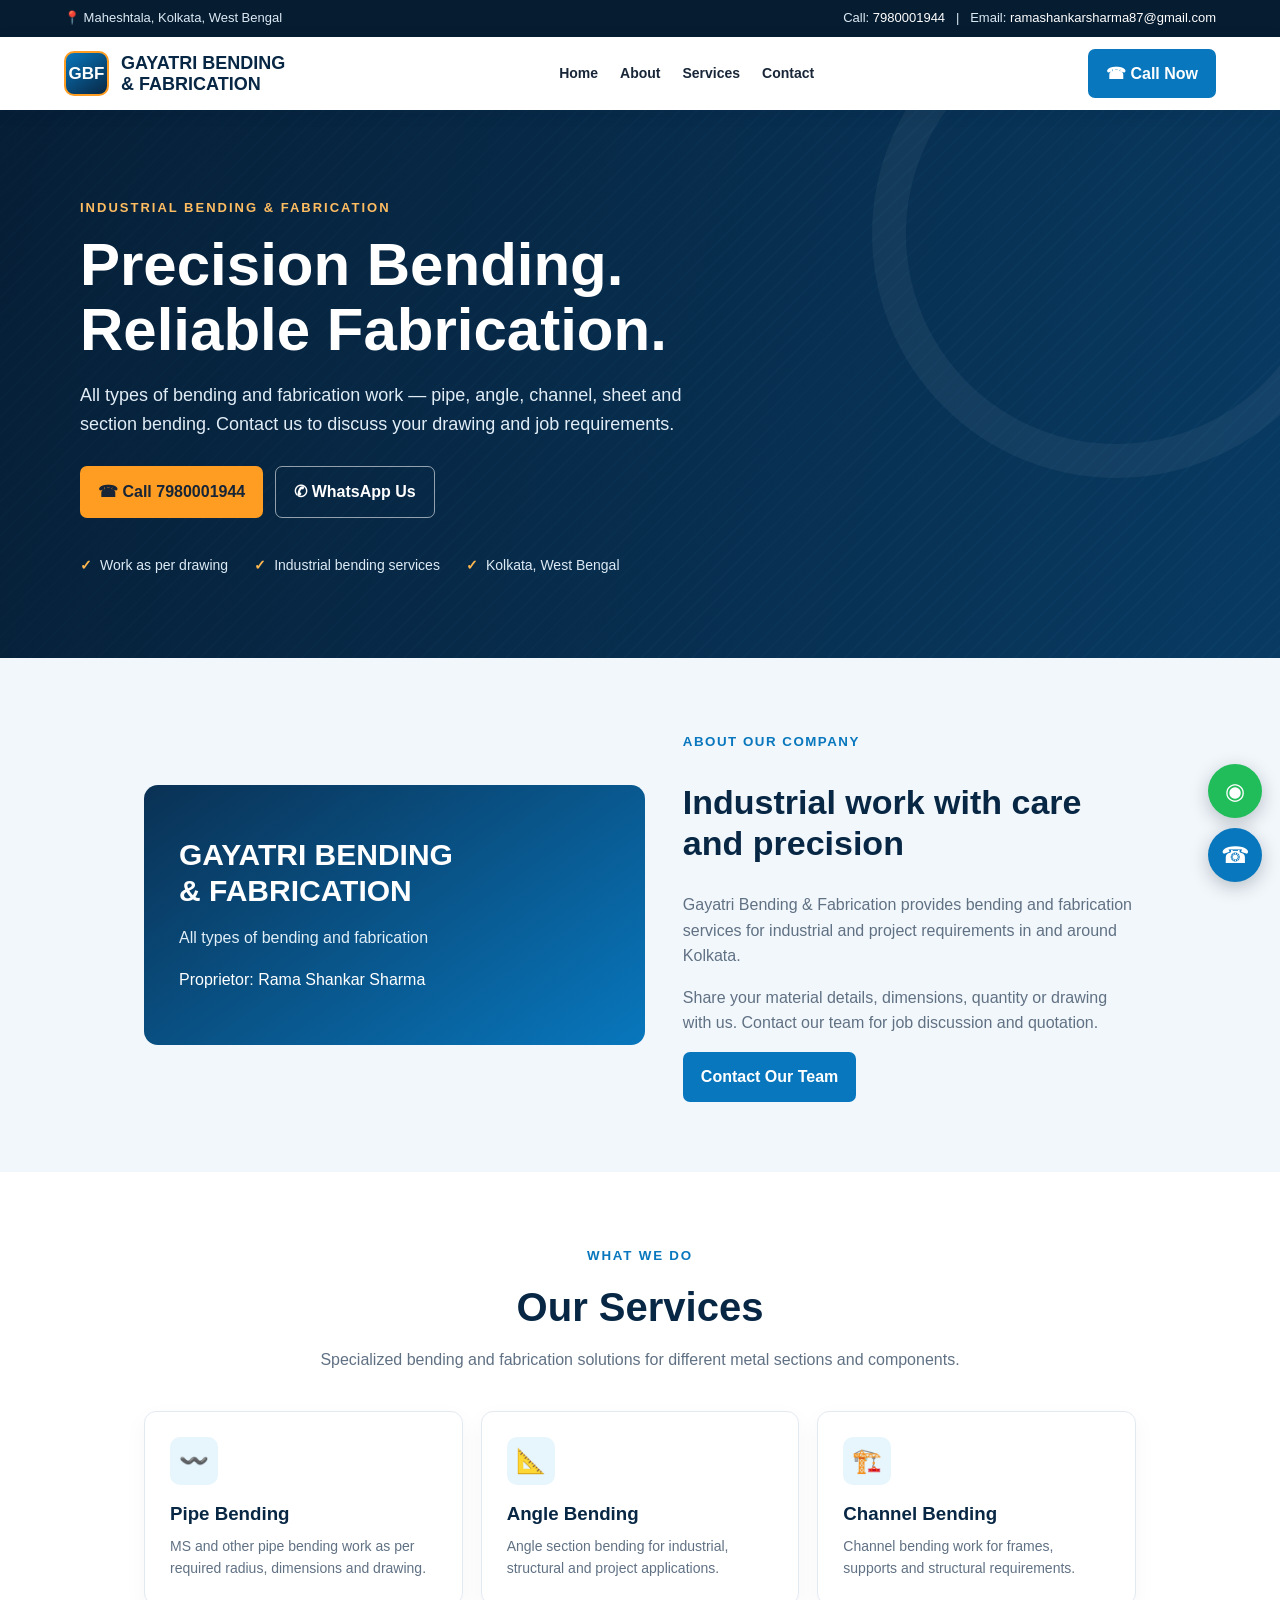
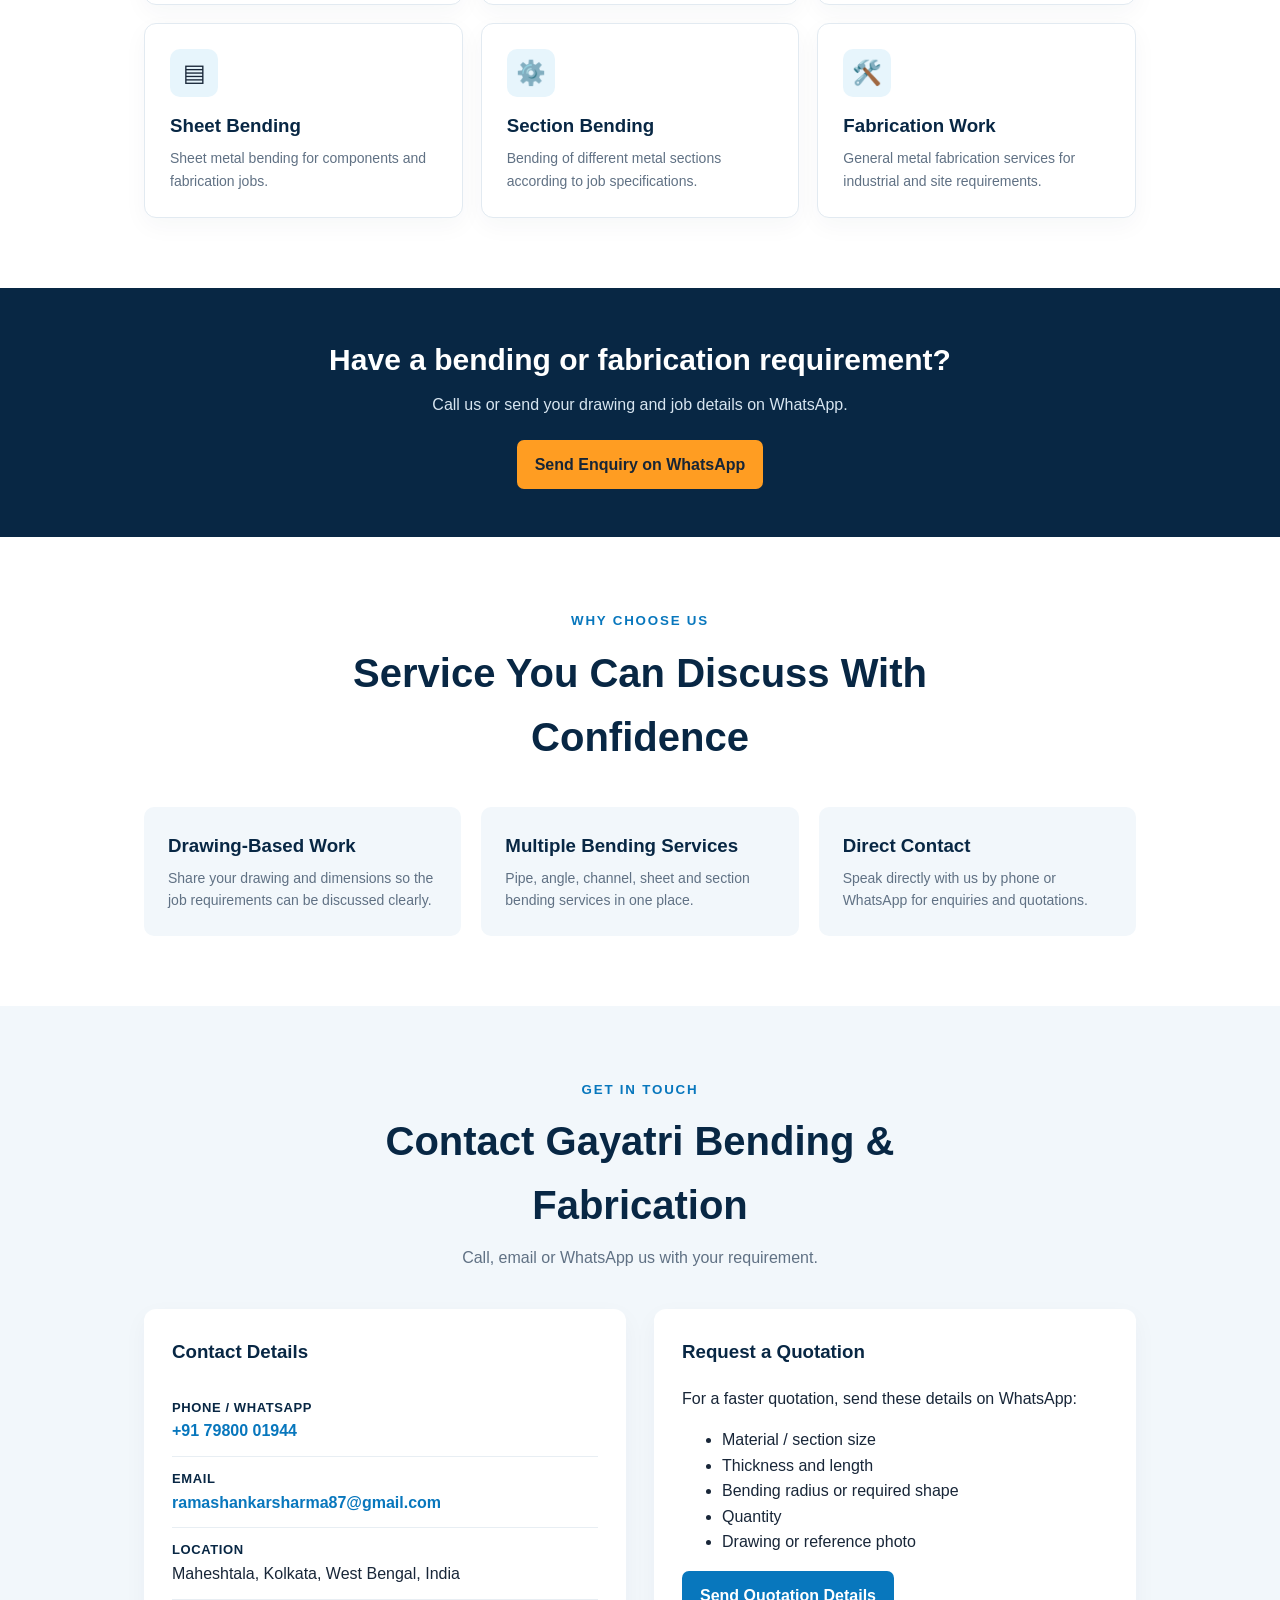
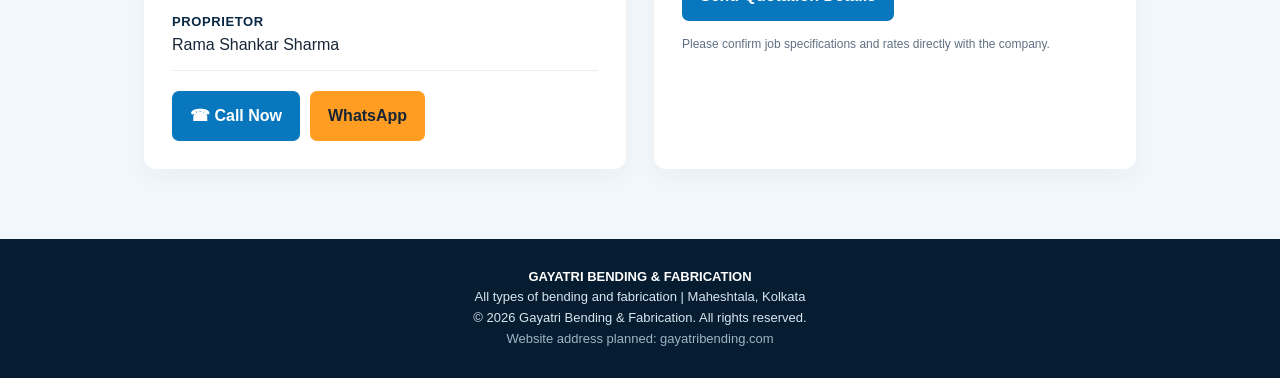
<file: index-7.html>
<!DOCTYPE html>
<html lang="en">
<head>
<meta charset="UTF-8">
<meta name="viewport" content="width=device-width, initial-scale=1.0">
<meta name="description" content="Gayatri Bending & Fabrication, Maheshtala, Kolkata. Pipe, angle, channel, sheet and section bending with fabrication services.">
<meta name="theme-color" content="#092b4c">
<title>Gayatri Bending & Fabrication | Kolkata</title>
<style>
:root{--navy:#082744;--blue:#0877bd;--cyan:#16b8d4;--orange:#ff9d22;--ink:#182638;--muted:#607184;--light:#f2f7fb;--white:#fff}
*{box-sizing:border-box}html{scroll-behavior:smooth}body{margin:0;font-family:Arial,Helvetica,sans-serif;color:var(--ink);line-height:1.6}a{text-decoration:none;color:inherit}.top{background:#061c31;color:#dceaf5;padding:8px 5%;font-size:13px;display:flex;justify-content:space-between;gap:12px;flex-wrap:wrap}.top a{color:#fff}.nav{position:sticky;top:0;z-index:20;background:#fff;box-shadow:0 3px 16px #001a3015;padding:12px 5%;display:flex;align-items:center;justify-content:space-between;gap:18px}.brand{display:flex;align-items:center;gap:12px;font-weight:800;color:var(--navy);font-size:18px;line-height:1.15}.logo{width:45px;height:45px;border-radius:10px;background:linear-gradient(145deg,var(--blue),var(--navy));color:#fff;display:grid;place-items:center;font-weight:900;font-size:17px;border:2px solid var(--orange)}.links{display:flex;gap:22px;align-items:center;font-size:14px;font-weight:700}.links a:hover{color:var(--blue)}.btn{display:inline-flex;align-items:center;justify-content:center;gap:8px;border-radius:7px;padding:12px 18px;font-weight:800;border:0;cursor:pointer}.btn-orange{background:var(--orange);color:#172536}.btn-blue{background:var(--blue);color:#fff}.btn-outline{border:1px solid #ffffff90;color:#fff}.hero{background:linear-gradient(105deg,#061d34ed,#083c65d9),repeating-linear-gradient(135deg,#174b72 0,#174b72 2px,#0b3152 2px,#0b3152 12px);color:#fff;padding:88px 5% 82px;position:relative;overflow:hidden}.hero:after{content:"";position:absolute;width:420px;height:420px;border:34px solid #ffffff0c;border-radius:50%;right:-80px;top:-120px}.hero-inner{max-width:1120px;margin:auto;position:relative;z-index:1}.eyebrow{color:#ffbd62;text-transform:uppercase;letter-spacing:2px;font-weight:800;font-size:13px}.hero h1{font-size:clamp(36px,5vw,60px);line-height:1.08;max-width:760px;margin:14px 0}.hero p{font-size:18px;color:#e1edf6;max-width:650px}.hero-actions{display:flex;gap:12px;flex-wrap:wrap;margin-top:28px}.trust{display:flex;gap:26px;flex-wrap:wrap;margin-top:36px;color:#dceaf5;font-size:14px}.trust span:before{content:"✓";color:#ffb84f;font-weight:900;margin-right:8px}.wrap{max-width:1120px;margin:auto;padding:70px 5%}.section-head{text-align:center;max-width:720px;margin:0 auto 38px}.section-head small{color:var(--blue);font-weight:900;letter-spacing:1.8px;text-transform:uppercase}.section-head h2{font-size:clamp(28px,4vw,40px);color:var(--navy);margin:8px 0}.section-head p{color:var(--muted);margin:0}.about{background:var(--light)}.about-grid{display:grid;grid-template-columns:1.05fr .95fr;gap:38px;align-items:center}.about-card{background:linear-gradient(145deg,#0a3154,#0877bd);padding:35px;border-radius:14px;color:#fff;min-height:260px;display:flex;flex-direction:column;justify-content:center}.about-card strong{font-size:30px;line-height:1.2}.about-card p{color:#e0eff8}.about-copy h2{color:var(--navy);font-size:34px;line-height:1.2}.about-copy p{color:var(--muted)}.services{display:grid;grid-template-columns:repeat(3,1fr);gap:18px}.service{padding:25px;border:1px solid #e2eaf1;border-radius:12px;background:#fff;box-shadow:0 8px 25px #0827440a}.service .icon{width:48px;height:48px;border-radius:10px;background:#e7f5fc;display:grid;place-items:center;font-size:24px}.service h3{color:var(--navy);margin:14px 0 6px}.service p{margin:0;color:var(--muted);font-size:14px}.band{background:var(--navy);color:#fff;text-align:center;padding:48px 5%}.band h2{font-size:30px;margin:0 0 8px}.band p{color:#d7e5f0;margin:0 0 22px}.why-grid{display:grid;grid-template-columns:repeat(3,1fr);gap:20px}.why{background:var(--light);padding:24px;border-radius:10px}.why h3{margin:0 0 6px;color:var(--navy)}.why p{margin:0;color:var(--muted);font-size:14px}.contact{background:var(--light)}.contact-grid{display:grid;grid-template-columns:1fr 1fr;gap:28px}.contact-box{background:#fff;padding:28px;border-radius:12px;box-shadow:0 8px 25px #0827440a}.contact-box h3{color:var(--navy);margin-top:0}.contact-item{padding:12px 0;border-bottom:1px solid #e8eef3}.contact-item:last-child{border:0}.contact-item b{display:block;color:var(--navy);font-size:13px;text-transform:uppercase;letter-spacing:.6px}.contact-item a{color:var(--blue);font-weight:700;overflow-wrap:anywhere}.contact-actions{display:flex;gap:10px;flex-wrap:wrap;margin-top:20px}.note{font-size:12px;color:var(--muted);margin-top:14px}.footer{background:#061c31;color:#d8e6f0;padding:28px 5%;text-align:center;font-size:13px}.footer b{color:#fff}.float{position:fixed;right:18px;bottom:18px;z-index:30;display:flex;flex-direction:column;gap:10px}.float a{width:54px;height:54px;border-radius:50%;display:grid;place-items:center;color:white;font-size:23px;box-shadow:0 5px 18px #001a3040}.float .wa{background:#20bd5a}.float .call{background:var(--blue)}
@media(max-width:800px){.links{display:none}.about-grid,.contact-grid{grid-template-columns:1fr}.services,.why-grid{grid-template-columns:repeat(2,1fr)}.hero{padding:65px 5%}.wrap{padding:55px 5%}}
@media(max-width:520px){.services,.why-grid{grid-template-columns:1fr}.top{justify-content:center;text-align:center}.brand{font-size:15px}.logo{width:40px;height:40px}.hero p{font-size:16px}.hero-actions .btn{width:100%}.float{right:12px;bottom:12px}}
</style>
</head>
<body>
<div class="top"><span>📍 Maheshtala, Kolkata, West Bengal</span><span>Call: <a href="tel:+917980001944">7980001944</a> &nbsp; | &nbsp; Email: <a href="mailto:ramashankarsharma87@gmail.com">ramashankarsharma87@gmail.com</a></span></div>
<header class="nav">
  <a class="brand" href="#home"><span class="logo">GBF</span><span>GAYATRI BENDING<br>& FABRICATION</span></a>
  <nav class="links"><a href="#home">Home</a><a href="#about">About</a><a href="#services">Services</a><a href="#contact">Contact</a></nav>
  <a class="btn btn-blue" href="tel:+917980001944">☎ Call Now</a>
</header>
<main>
<section class="hero" id="home"><div class="hero-inner">
  <div class="eyebrow">Industrial Bending & Fabrication</div>
  <h1>Precision Bending.<br>Reliable Fabrication.</h1>
  <p>All types of bending and fabrication work — pipe, angle, channel, sheet and section bending. Contact us to discuss your drawing and job requirements.</p>
  <div class="hero-actions"><a class="btn btn-orange" href="tel:+917980001944">☎ Call 7980001944</a><a class="btn btn-outline" href="https://wa.me/917980001944?text=Hello%20Gayatri%20Bending%20%26%20Fabrication%2C%20I%20need%20a%20quotation." target="_blank" rel="noopener">✆ WhatsApp Us</a></div>
  <div class="trust"><span>Work as per drawing</span><span>Industrial bending services</span><span>Kolkata, West Bengal</span></div>
</div></section>
<section class="about" id="about"><div class="wrap about-grid">
  <div class="about-card"><strong>GAYATRI BENDING<br>& FABRICATION</strong><p>All types of bending and fabrication</p><div>Proprietor: Rama Shankar Sharma</div></div>
  <div class="about-copy"><small style="color:#0877bd;font-weight:900;letter-spacing:1.5px">ABOUT OUR COMPANY</small><h2>Industrial work with care and precision</h2><p>Gayatri Bending & Fabrication provides bending and fabrication services for industrial and project requirements in and around Kolkata.</p><p>Share your material details, dimensions, quantity or drawing with us. Contact our team for job discussion and quotation.</p><a class="btn btn-blue" href="#contact">Contact Our Team</a></div>
</div></section>
<section class="wrap" id="services"><div class="section-head"><small>What We Do</small><h2>Our Services</h2><p>Specialized bending and fabrication solutions for different metal sections and components.</p></div>
<div class="services">
  <article class="service"><div class="icon">〰️</div><h3>Pipe Bending</h3><p>MS and other pipe bending work as per required radius, dimensions and drawing.</p></article>
  <article class="service"><div class="icon">📐</div><h3>Angle Bending</h3><p>Angle section bending for industrial, structural and project applications.</p></article>
  <article class="service"><div class="icon">🏗️</div><h3>Channel Bending</h3><p>Channel bending work for frames, supports and structural requirements.</p></article>
  <article class="service"><div class="icon">▤</div><h3>Sheet Bending</h3><p>Sheet metal bending for components and fabrication jobs.</p></article>
  <article class="service"><div class="icon">⚙️</div><h3>Section Bending</h3><p>Bending of different metal sections according to job specifications.</p></article>
  <article class="service"><div class="icon">🛠️</div><h3>Fabrication Work</h3><p>General metal fabrication services for industrial and site requirements.</p></article>
</div></section>
<section class="band"><h2>Have a bending or fabrication requirement?</h2><p>Call us or send your drawing and job details on WhatsApp.</p><a class="btn btn-orange" href="https://wa.me/917980001944?text=Hello%2C%20please%20help%20me%20with%20a%20bending%20or%20fabrication%20quotation." target="_blank" rel="noopener">Send Enquiry on WhatsApp</a></section>
<section class="wrap"><div class="section-head"><small>Why Choose Us</small><h2>Service You Can Discuss With Confidence</h2></div><div class="why-grid">
<div class="why"><h3>Drawing-Based Work</h3><p>Share your drawing and dimensions so the job requirements can be discussed clearly.</p></div>
<div class="why"><h3>Multiple Bending Services</h3><p>Pipe, angle, channel, sheet and section bending services in one place.</p></div>
<div class="why"><h3>Direct Contact</h3><p>Speak directly with us by phone or WhatsApp for enquiries and quotations.</p></div>
</div></section>
<section class="contact" id="contact"><div class="wrap"><div class="section-head"><small>Get In Touch</small><h2>Contact Gayatri Bending & Fabrication</h2><p>Call, email or WhatsApp us with your requirement.</p></div>
<div class="contact-grid"><div class="contact-box"><h3>Contact Details</h3>
<div class="contact-item"><b>Phone / WhatsApp</b><a href="tel:+917980001944">+91 79800 01944</a></div>
<div class="contact-item"><b>Email</b><a href="mailto:ramashankarsharma87@gmail.com">ramashankarsharma87@gmail.com</a></div>
<div class="contact-item"><b>Location</b>Maheshtala, Kolkata, West Bengal, India</div>
<div class="contact-item"><b>Proprietor</b>Rama Shankar Sharma</div>
<div class="contact-actions"><a class="btn btn-blue" href="tel:+917980001944">☎ Call Now</a><a class="btn btn-orange" href="https://wa.me/917980001944?text=Hello%20Gayatri%20Bending%20%26%20Fabrication." target="_blank" rel="noopener">WhatsApp</a></div>
</div>
<div class="contact-box"><h3>Request a Quotation</h3><p>For a faster quotation, send these details on WhatsApp:</p><ul><li>Material / section size</li><li>Thickness and length</li><li>Bending radius or required shape</li><li>Quantity</li><li>Drawing or reference photo</li></ul><a class="btn btn-blue" href="https://wa.me/917980001944?text=Quotation%20Enquiry%0ACompany%2FName%3A%0AMaterial%3A%0ASize%3A%0AThickness%3A%0ABending%20details%3A%0AQuantity%3A" target="_blank" rel="noopener">Send Quotation Details</a><p class="note">Please confirm job specifications and rates directly with the company.</p></div>
</div></div></section>
</main>
<footer class="footer"><b>GAYATRI BENDING & FABRICATION</b><br>All types of bending and fabrication | Maheshtala, Kolkata<br>© <span id="year"></span> Gayatri Bending & Fabrication. All rights reserved.<br><span style="color:#9fb4c6">Website address planned: gayatribending.com</span></footer>
<div class="float"><a class="wa" aria-label="Chat on WhatsApp" href="https://wa.me/917980001944" target="_blank" rel="noopener">◉</a><a class="call" aria-label="Call Gayatri Bending and Fabrication" href="tel:+917980001944">☎</a></div>
<script>document.getElementById('year').textContent=new Date().getFullYear();</script>
</body></html>
</file>
